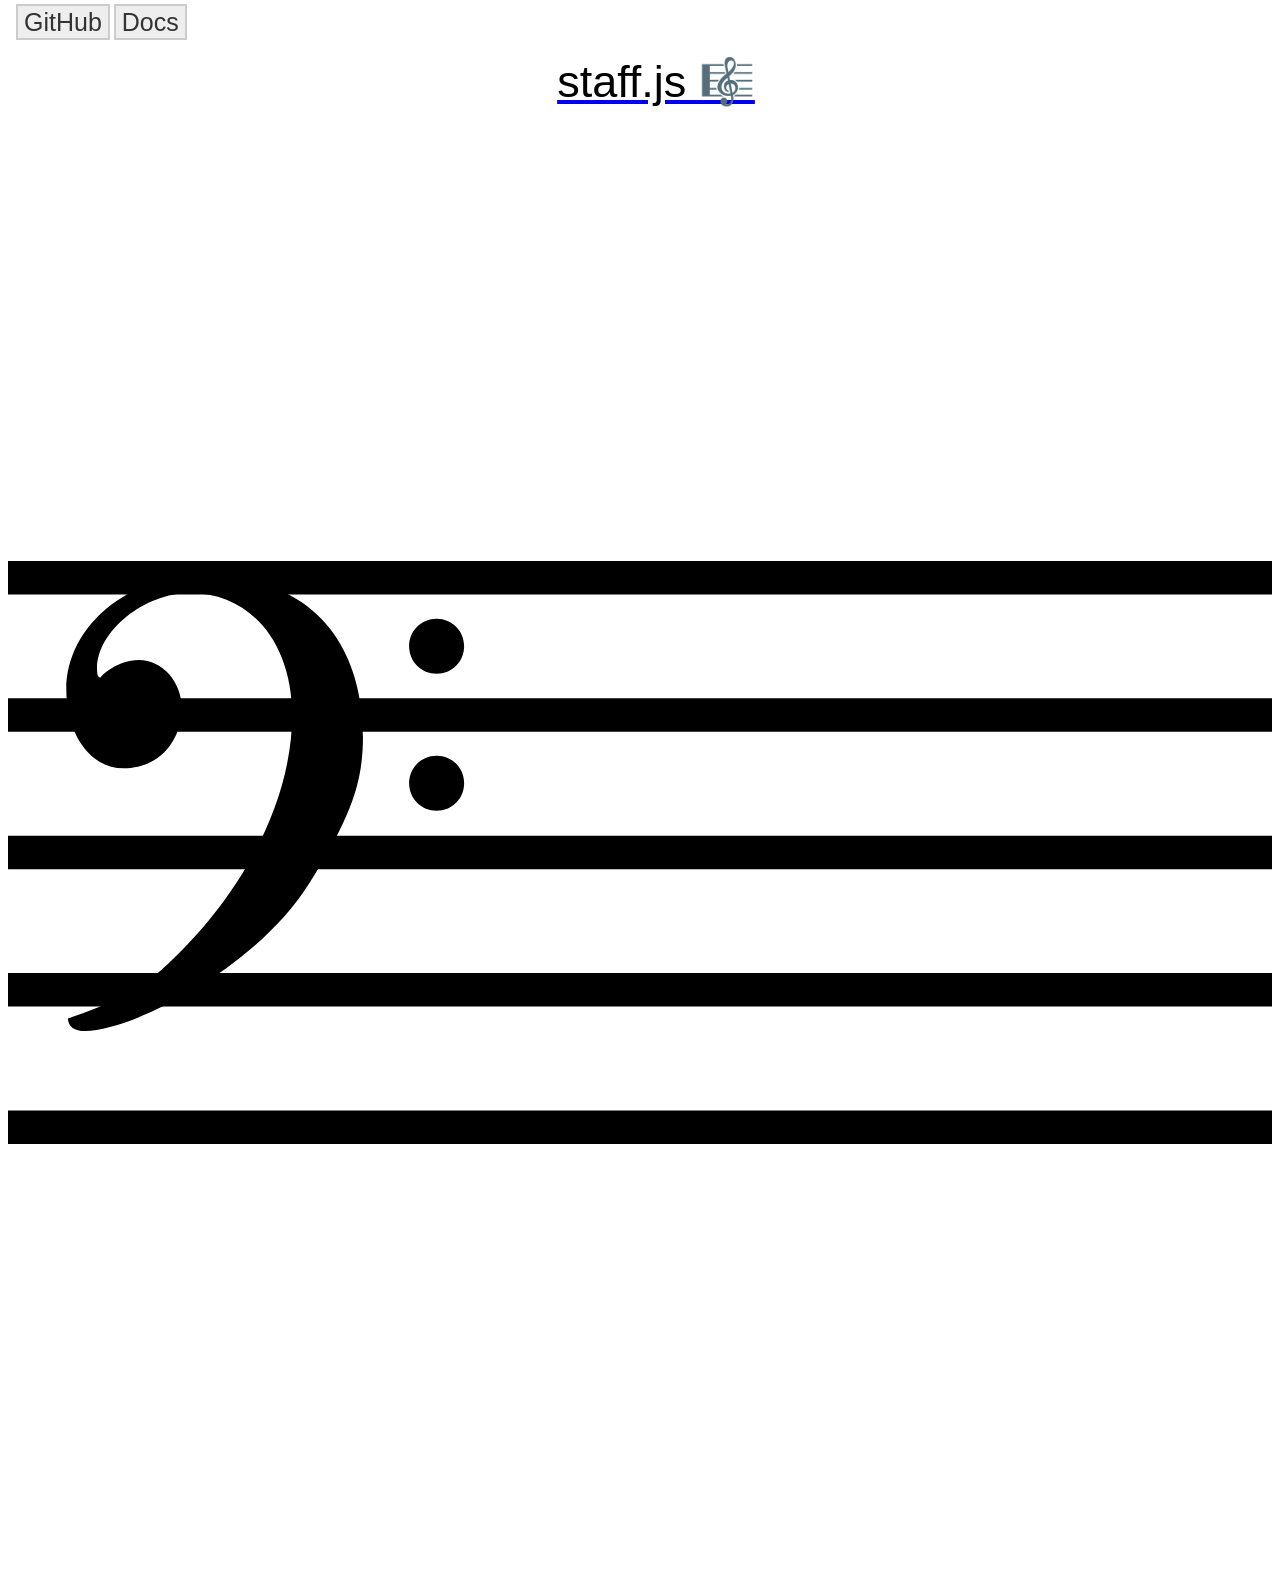
<file: staff/index.html>
<!DOCTYPE html>
<html lang="en">
<head>
	
    <title>Staff.js</title>
	
	<!-- CSS -->
    <link rel="stylesheet" href="css/staff.css" />
	
	<!-- JavaScript -->
    <script src="js/JZZ.js"></script>
	<script src="js/JZZ.input.Kbd.js"></script>
	<script src="js/staff.js"></script>

</head>
<body>
	
	<header>
		<a class="button" href="https://github.com/instrumentbible/staff.js/#readme">GitHub</a>
		<a class="button" href="https://github.com/instrumentbible/staff.js/wiki/#wiki-body">Docs</a>
		<a  href="https://github.com/instrumentbible/staff.js#readme"><h1>staff.js 🎼</h1></a>
	</header>
	<div id="staffDiv" class="staff"></div>
	<script>

		// options for staff
		var options = {
			id: "myStaff",
			at: "staffDiv",
			clef: "bass",
			accidental: "flat",
			color: "#000000"
		}

		var options2 = {
			id: "myStaff",
			at: "staffDiv",
			clef: "treble",
			accidental: "sharp",
			color: "#003400"
		}

		// create a new staff
		var myStaff =  new Staff(options);
		//var myStaff2 =  new Staff(options2);
		//myStaff.setClef('bass');
		
		// set notes (C major chord)
		myStaff.set3NotesWithDistance([59, 54, 48]);
		//myStaff2.setNotes([70,64,67]);
		//console.log(myStaff.getNotes());
		let positionX = 0;
  
  // Set interval time (in milliseconds)
  const intervalTime = 100; // For example, move every 100 milliseconds
  
  // Function to move the element
  function moveElement() {
    // Update the position
    positionX += 1; // Update position by 1 pixel (you can adjust this value as needed)
    let k = document.getElementById("staffDiv");
    // Apply the new position to the element
    k.style.left = positionX + 'px';
  }

  const intervalId = setInterval(moveElement, 50);
	</script>
</body>
</file>
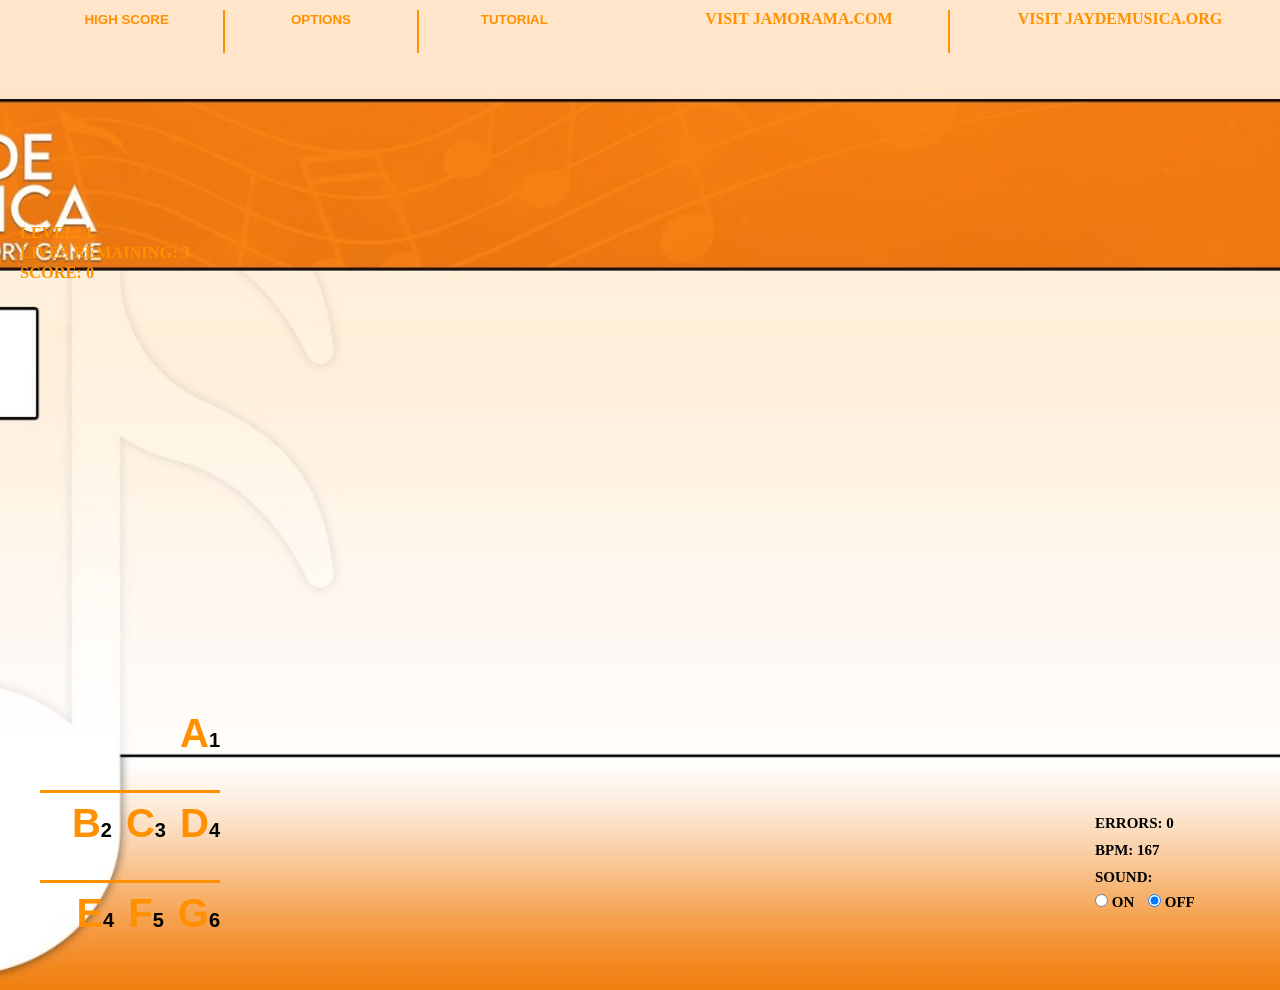
<file: index_f.html>
<!DOCTYPE html>
<html lang="en">
<head>
    <style>
    #scorelist {
        padding-left: 20px; /* Adjust this value for indentation */
    }
    li {
        margin-bottom: 5px; /* Adjust this value for spacing between items */
    }
    .score {
        display: inline-block;
        width: 100px; /* Adjust this value for consistent spacing */
        text-align: right;
    }
    #continuePopup{
        width: 500px;
    }
    .continuePopupContent{
        text-align: left;
        margin-left: 20px;
    }
    .continuePopupBtn1{
        height: 5lvh;
        width: 50px;
        border: 2px solid rgb(255,146,1);
        background-color: transparent;
        cursor: pointer;
        position: absolute;
        right: 0;
        bottom: 0;
        margin: 20px;
    }
    .continuePopupBtn1:hover{
        background-color:rgb(255,146,1) ;
        
    }
    .high-score-popup-btn {
        background-color: transparent;
        border: 2px solid rgb(255, 146, 1);
        color: rgb(255, 146, 1);
        cursor: pointer;
        height: 5vh;
        width: 120px;
        margin: 20px;
        text-align: center;
        line-height: 5vh;
        position: absolute;
        right: 0;
        bottom: 0;
        overflow: hidden;
    }
    .high-score-popup-btn:hover {
        background-color: rgb(255, 146, 1);
        color: white;
        transition: background-color 0.3s, color 0.3s;
    }
    /* Custom styles for the high score popup */
    #continuePopup{
        width: 500px;
    }
    .continuePopupContent {
        text-align: left;
        margin-left: 40px;
        overflow-y: auto; /* Enable vertical scrolling */
        max-height: 90px; /* Set a fixed height for the container */
        
    }
    .continuePopupContent2 {
        text-align: left;
        margin-left: 40px;
         /* Enable vertical scrolling */
        max-height: 140px; /* Set a fixed height for the container */
        
    }
    .continuePopupContent::-webkit-scrollbar {
        width: 12px; 
    }
    .continuePopupContent::-webkit-scrollbar-track {
        background: #f1f1f1; 
    }
    .continuePopupContent::-webkit-scrollbar-thumb {
        background:  rgb(255, 146, 1); 
        border-radius: 6px; 
    }
    .continuePopupContent {
        scrollbar-width: thin; 
        scrollbar-color:  rgb(255, 146, 1) #f1f1f1; 
    }
    .continuePopupBtn1{
        height: 5LVH; /* Adjusted height */
        width: 50px; /* Adjusted width */
        border: 2px solid rgb(255,146,1);
        background-color: transparent;
        cursor: pointer;
        position: absolute;
        right: 0;
        bottom: 0;
        margin: 20px;
    }
    .continuePopupBtn1:hover{
        background-color:rgb(255,146,1);
    }
    .inp{
        background-color: transparent;
        height: 40px; /* Adjusted height */
        margin-top: 20px; /* Adjusted margin */
        padding: 10px; /* Adjusted padding */
        border: 2px solid rgb(255,146,1);
        outline: none;
    }
    </style>
    <meta charset="UTF-8">
    <meta name="viewport" content="width=device-width, initial-scale=1.0">
    <title>Document</title>
    <link rel="stylesheet" href="style.css">
    <link rel="stylesheet" href="popup.css">
    <link rel="stylesheet" href="staff/css/staff.css" />
</head>
<body>
    <!-- <audio id="myAudio" loop>
        <source src="super-mario-bros-4293.mp3" type="audio/mpeg">
        Your browser does not support the audio element.
    </audio> -->
    <div class="container">
        <div class="row" id="row1">
            <div class="cols">
                <div class="items" id="item1"><button class="col1Btn" id="highscoreb"><b>HIGH SCORE</b></button></div>
                <div class="items">
                    <button id="optionsb" class="col1Btn">OPTIONS </button> <!-- Button to open the popup -->
                    <div id="options" class="popup">
                        <div class="popup-content">
                            <div class="head">
                                <span class="close-btn" id="close-popup-btn"><button class="cl" id="closeoptions">close window</button></span>
                                <div class="popup-header">
                                    <span class="popup-title"><b>OPTIONS</b></span>
                                </div>

                            </div>
                            <div class="popup-body">
                                <div class="popup-row">
                                    <div class="popup-col">
                                        <div class="option" id="dif">
                                            <label class="lab" for="difficulty">Difficulty:</label>
                                            <div class="difficulty-options">
                                                <input type="radio" id="easy" name="seldifficulty" value="easy" checked>
                                                <label for="easy">EASY</label>
                                                <input type="radio" id="medium" name="seldifficulty" value="medium">
                                                <label for="medium">MEDIUM</label>
                                                <input type="radio" id="hard" name="seldifficulty" value="hard">
                                                <label for="hard">HARD</label>
                                            </div>
                                        </div>
                                    </div>
                                    <div class="popup-col">
                                        <div class="option" id="oct">
                                            <label class="lab" for="octave-range">Octave range per clef:</label>
                                            <div class="octave-range-options">
                                                <input type="radio" id="normal" name="octave-range" value="normal" checked>
                                                <label for="normal">NORMAL</label>
                                                <input type="radio" id="extended" name="octave-range" value="extended">
                                                <label for="extended">EXTENDED</label>
                                            </div>
                                        </div>
                                        
                                    </div>
                                </div>
                                <div class="popup-row" id="rowBtn">
                                    <div class="popup-col">
                                        
                                        <div class="option">
                                            <label class="lab" for="clefs">Clefs to include:</label>
                                            <div class="clefs-options">
                                                <input type="checkbox" id="treble" name="CLEF" value="treble">
                                                <label for="treble">TREBLE</label>
                                                <input type="checkbox" id="bass" name="CLEF" value="bass">
                                                <label for="bass">BASS</label>
                                                <input type="checkbox" id="alto" name="CLEF" value="alto">
                                                <label for="alto">ALTO</label>
                                                <input type="checkbox" id="tenor" name="CLEF" value="tenor">
                                                <label for="tenor">TENOR</label>
                                            </div>
                                        </div>
                                    </div>
                                </div>
                                <button class="start-btn" id="startgame">START GAME</button>
                            </div>
                        </div>
                    </div>
                    <div id="level" class="popup">
                        <div class="popup-content">
                            <div class="head">
                                <span class="close-btn" id="close-popup-btn"><button class="cl" id="closelevel">close window</button></span>
                                <div class="popup-header">
                                    <span class="popup-title"><b>LEVEL COMPLETED!</b></span>
                                </div>

                            </div>
                            <div class="popup-body" id="continuePopup">
                                <div class="continuePopupContent">
                                    <p>Click "OK" to continue.</p>

                                </div>
                                <div class="continuePopupBtn">
                                    <button class="continuePopupBtn1" id="oklevel">OK</button>
                                </div>
                            </div>
                        </div>
                    </div>
                    <div id="highscore" class="popup">
                        <div class="popup-content">
                            <div class="head">
                                <span class="close-btn" id="close-popup-btn"><button class="cl" id="closehigh">close window</button></span>
                                <div class="popup-header">
                                    <span class="popup-title"><b>HIGH SCORE!</b></span>
                                </div>
                            </div>
                            <div class="popup-body" id="continuePopup">
                                <div class="continuePopupContent">
                                    <ol id="scorelist">
                                        
                                    </ol>
                                </div>
                                <div class="continuePopupBtn">
                                    <button class="continuePopupBtn1" id="okhigh">OK</button>
                                </div>
                            </div>
                        </div>
                    </div>
                    <div id="gameover" class="popup">
                        <div class="popup-content">
                            <div class="head">
                                <span class="close-btn" id="close-popup-btn"><button class="cl" id="closegameover">close window</button></span>
                                <div class="popup-header">
                                    <span class="popup-title"><b>Game Over!</b></span>
                                </div>

                            </div>
                            <div class="popup-body" id="continuePopup">
                                <div class="continuePopupContent2">
                                    <h3><span id="final-score"></span></h3>
                                    <p id="over-message"></p><br>
                                    <input type="text" class="inp" placeholder="Enter you name here..." id="playername">

                                </div>
                                <div class="continuePopupBtn">
                                    <button class="continuePopupBtn1" id="savebutton">OK</button>
                                </div>
                            </div>
                        </div>
                    </div>
                </div>
                <div class="items" ><button class="col1Btn"><b>TUTORIAL</b></button></div>
            </div>
            <div class="col">
                <div class="col2Items" id="col2Items1"><b><a href="">VISIT JAMORAMA.COM</a></b></div>
                <div class="col2Items"><b><a href="">VISIT JAYDEMUSICA.ORG</a></b></div>
            </div>
        </div>
        <div class="row" id="row2">
            <div class="row2Col">
                <h3>LEVEL: <span id="level-value">1</span></h3>
                <h3>LIVES REMAINING: <span id="lives-value">3</span></h3>
                <h3>SCORE: <span id="score-value">0</span></h3>
            </div>
            <div id="game-container">
                <div id="staffDiv1"></div>
                <div id="staffDiv2"></div>
            </div>
            
        </div>
        <div class="row" id="row3">
            <div class="row3Cols">
                <div class="row3ColsRows" id="row3ColsRows1">
                    <button class="btn" id="a">A<p>1</p></button>
                </div>
                <div class="row3ColsRows" id="row3ColsRows2">
                    <button class="btn" id="b">B<p>2</p></button>
                    <button class="btn" id="c">C<p>3</p></button>
                    <button class="btn" id="d">D<p>4</p></button>
                </div>
                <div class="row3ColsRows">
                    <button class="btn" id="e">E<p>4</p></button>
                    <button class="btn" id="f">F<p>5</p></button>
                    <button class="btn" id="g">G<p>6</p></button>
                </div>
               
               
            </div>
                
        </div>
        <div class="row4">
            <div class="row3Cols2">
                <h3 class="sound">ERRORS: <span id="error-value">0</span></h3>
                <h3 class="sound">BPM: 167</h3>
                <h3 class="sound" id="soundItem3">SOUND:
                </h3>
                <label>
                    <input type="radio" name="sound" value="on" onclick="playAudio()">
                    ON
                </label>
                <label>
                    <input type="radio" name="sound" value="off" onclick="pauseAudio()" checked>
                    OFF
                </label>

            </div>        
        </div>
    </div>
    <script src="staff/js/JZZ.js"></script>
	<script src="staff/js/JZZ.input.Kbd.js"></script>
	<script src="staff/js/staff.js"></script>
    <script src="script.js"></script>
    
</body>
</html>
</file>
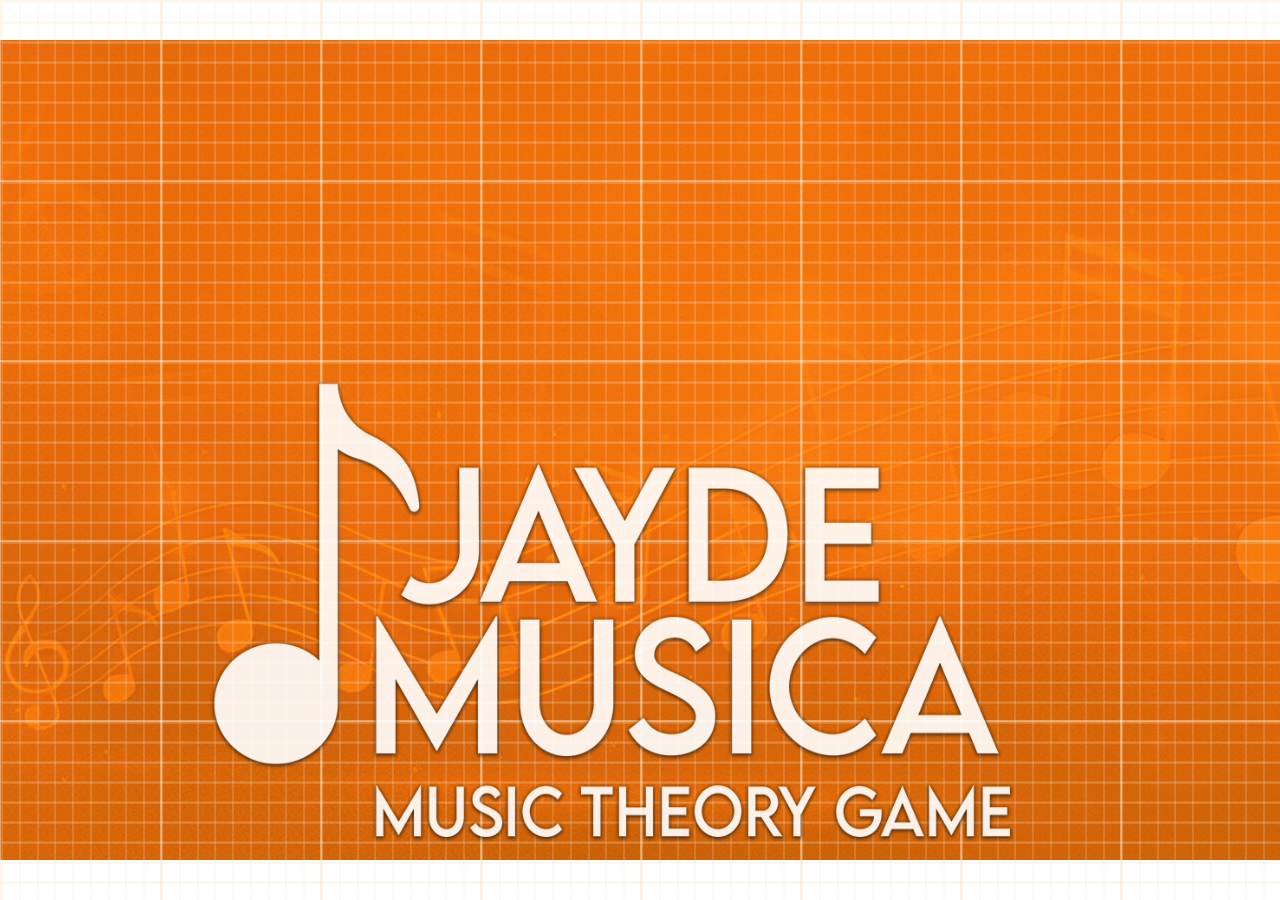
<file: landing.html>
<!DOCTYPE html>
<html lang="en">
<head>
    <meta charset="UTF-8">
    <meta name="viewport" content="width=device-width, initial-scale=1.0">
    <title>loading </title>
    <link rel="stylesheet" href="loading.css">
</head>
<body>
    <div class="container">
        <img src="images/logo_landing.png" alt="Large Image" class="large-image">

        <div class="grid">
            <div class="row">
                <div class="rowsRow">
                    <div class="smallGrid"></div>
                    <div class="smallGrid"></div>
                    <div class="smallGrid"></div>
                    <div class="smallGrid"></div>
                    <div class="smallGrid"></div>
                    <div class="smallGrid"></div>
                    <div class="smallGrid"></div>
                    <div class="smallGrid"></div>
                    <div class="smallGrid"></div>
                
                </div>
                <div class="rowsRow">
                    <div class="smallGrid"></div>
                    <div class="smallGrid"></div>
                    <div class="smallGrid"></div>
                    <div class="smallGrid"></div>
                    <div class="smallGrid"></div>
                    <div class="smallGrid"></div>
                    <div class="smallGrid"></div>
                    <div class="smallGrid"></div>
                    <div class="smallGrid"></div>
                </div>
                <div class="rowsRow">
                    <div class="smallGrid"></div>
                    <div class="smallGrid"></div>
                    <div class="smallGrid"></div>
                    <div class="smallGrid"></div>
                    <div class="smallGrid"></div>
                    <div class="smallGrid"></div>
                    <div class="smallGrid"></div>
                    <div class="smallGrid"></div>
                    <div class="smallGrid"></div>
                </div>
                <div class="rowsRow">
                    <div class="smallGrid"></div>
                    <div class="smallGrid"></div>
                    <div class="smallGrid"></div>
                    <div class="smallGrid"></div>
                    <div class="smallGrid"></div>
                    <div class="smallGrid"></div>
                    <div class="smallGrid"></div>
                    <div class="smallGrid"></div>
                    <div class="smallGrid"></div>
                </div>
                <div class="rowsRow">
                    <div class="smallGrid"></div>
                    <div class="smallGrid"></div>
                    <div class="smallGrid"></div>
                    <div class="smallGrid"></div>
                    <div class="smallGrid"></div>
                    <div class="smallGrid"></div>
                    <div class="smallGrid"></div>
                    <div class="smallGrid"></div>
                    <div class="smallGrid"></div>
                </div>
                <div class="rowsRow">
                    <div class="smallGrid"></div>
                    <div class="smallGrid"></div>
                    <div class="smallGrid"></div>
                    <div class="smallGrid"></div>
                    <div class="smallGrid"></div>
                    <div class="smallGrid"></div>
                    <div class="smallGrid"></div>
                    <div class="smallGrid"></div>
                    <div class="smallGrid"></div>
                </div>
                <div class="rowsRow">
                    <div class="smallGrid"></div>
                    <div class="smallGrid"></div>
                    <div class="smallGrid"></div>
                    <div class="smallGrid"></div>
                    <div class="smallGrid"></div>
                    <div class="smallGrid"></div>
                    <div class="smallGrid"></div>
                    <div class="smallGrid"></div>
                    <div class="smallGrid"></div>
                </div>
                <div class="rowsRow">
                    <div class="smallGrid"></div>
                    <div class="smallGrid"></div>
                    <div class="smallGrid"></div>
                    <div class="smallGrid"></div>
                    <div class="smallGrid"></div>
                    <div class="smallGrid"></div>
                    <div class="smallGrid"></div>
                    <div class="smallGrid"></div>
                    <div class="smallGrid"></div>
                </div>
                <div class="rowsRow">
                    <div class="smallGrid"></div>
                    <div class="smallGrid"></div>
                    <div class="smallGrid"></div>
                    <div class="smallGrid"></div>
                    <div class="smallGrid"></div>
                    <div class="smallGrid"></div>
                    <div class="smallGrid"></div>
                    <div class="smallGrid"></div>
                    <div class="smallGrid"></div>
                </div>
            </div>
            <div class="row">
                <div class="rowsRow">
                    <div class="smallGrid"></div>
                    <div class="smallGrid"></div>
                    <div class="smallGrid"></div>
                    <div class="smallGrid"></div>
                    <div class="smallGrid"></div>
                    <div class="smallGrid"></div>
                    <div class="smallGrid"></div>
                    <div class="smallGrid"></div>
                    <div class="smallGrid"></div>
                </div>
                <div class="rowsRow">
                    <div class="smallGrid"></div>
                    <div class="smallGrid"></div>
                    <div class="smallGrid"></div>
                    <div class="smallGrid"></div>
                    <div class="smallGrid"></div>
                    <div class="smallGrid"></div>
                    <div class="smallGrid"></div>
                    <div class="smallGrid"></div>
                    <div class="smallGrid"></div>
                </div>
                <div class="rowsRow">
                    <div class="smallGrid"></div>
                    <div class="smallGrid"></div>
                    <div class="smallGrid"></div>
                    <div class="smallGrid"></div>
                    <div class="smallGrid"></div>
                    <div class="smallGrid"></div>
                    <div class="smallGrid"></div>
                    <div class="smallGrid"></div>
                    <div class="smallGrid"></div>
                </div>
                <div class="rowsRow">
                    <div class="smallGrid"></div>
                    <div class="smallGrid"></div>
                    <div class="smallGrid"></div>
                    <div class="smallGrid"></div>
                    <div class="smallGrid"></div>
                    <div class="smallGrid"></div>
                    <div class="smallGrid"></div>
                    <div class="smallGrid"></div>
                    <div class="smallGrid"></div>
                </div>
                <div class="rowsRow">
                    <div class="smallGrid"></div>
                    <div class="smallGrid"></div>
                    <div class="smallGrid"></div>
                    <div class="smallGrid"></div>
                    <div class="smallGrid"></div>
                    <div class="smallGrid"></div>
                    <div class="smallGrid"></div>
                    <div class="smallGrid"></div>
                    <div class="smallGrid"></div>
                </div>
                <div class="rowsRow">
                    <div class="smallGrid"></div>
                    <div class="smallGrid"></div>
                    <div class="smallGrid"></div>
                    <div class="smallGrid"></div>
                    <div class="smallGrid"></div>
                    <div class="smallGrid"></div>
                    <div class="smallGrid"></div>
                    <div class="smallGrid"></div>
                    <div class="smallGrid"></div>
                </div>
                <div class="rowsRow">
                    <div class="smallGrid"></div>
                    <div class="smallGrid"></div>
                    <div class="smallGrid"></div>
                    <div class="smallGrid"></div>
                    <div class="smallGrid"></div>
                    <div class="smallGrid"></div>
                    <div class="smallGrid"></div>
                    <div class="smallGrid"></div>
                    <div class="smallGrid"></div>
                </div>
                <div class="rowsRow">
                    <div class="smallGrid"></div>
                    <div class="smallGrid"></div>
                    <div class="smallGrid"></div>
                    <div class="smallGrid"></div>
                    <div class="smallGrid"></div>
                    <div class="smallGrid"></div>
                    <div class="smallGrid"></div>
                    <div class="smallGrid"></div>
                    <div class="smallGrid"></div>
                </div>
                <div class="rowsRow">
                    <div class="smallGrid"></div>
                    <div class="smallGrid"></div>
                    <div class="smallGrid"></div>
                    <div class="smallGrid"></div>
                    <div class="smallGrid"></div>
                    <div class="smallGrid"></div>
                    <div class="smallGrid"></div>
                    <div class="smallGrid"></div>
                    <div class="smallGrid"></div>
                </div>
            </div>
            <div class="row">
                <div class="rowsRow">
                    <div class="smallGrid"></div>
                    <div class="smallGrid"></div>
                    <div class="smallGrid"></div>
                    <div class="smallGrid"></div>
                    <div class="smallGrid"></div>
                    <div class="smallGrid"></div>
                    <div class="smallGrid"></div>
                    <div class="smallGrid"></div>
                    <div class="smallGrid"></div>
                </div>
                <div class="rowsRow">
                    <div class="smallGrid"></div>
                    <div class="smallGrid"></div>
                    <div class="smallGrid"></div>
                    <div class="smallGrid"></div>
                    <div class="smallGrid"></div>
                    <div class="smallGrid"></div>
                    <div class="smallGrid"></div>
                    <div class="smallGrid"></div>
                    <div class="smallGrid"></div>
                </div>
                <div class="rowsRow">
                    <div class="smallGrid"></div>
                    <div class="smallGrid"></div>
                    <div class="smallGrid"></div>
                    <div class="smallGrid"></div>
                    <div class="smallGrid"></div>
                    <div class="smallGrid"></div>
                    <div class="smallGrid"></div>
                    <div class="smallGrid"></div>
                    <div class="smallGrid"></div>
                </div>
                <div class="rowsRow">
                    <div class="smallGrid"></div>
                    <div class="smallGrid"></div>
                    <div class="smallGrid"></div>
                    <div class="smallGrid"></div>
                    <div class="smallGrid"></div>
                    <div class="smallGrid"></div>
                    <div class="smallGrid"></div>
                    <div class="smallGrid"></div>
                    <div class="smallGrid"></div>
                </div>
                <div class="rowsRow">
                    <div class="smallGrid"></div>
                    <div class="smallGrid"></div>
                    <div class="smallGrid"></div>
                    <div class="smallGrid"></div>
                    <div class="smallGrid"></div>
                    <div class="smallGrid"></div>
                    <div class="smallGrid"></div>
                    <div class="smallGrid"></div>
                    <div class="smallGrid"></div>
                </div>
                <div class="rowsRow">
                    <div class="smallGrid"></div>
                    <div class="smallGrid"></div>
                    <div class="smallGrid"></div>
                    <div class="smallGrid"></div>
                    <div class="smallGrid"></div>
                    <div class="smallGrid"></div>
                    <div class="smallGrid"></div>
                    <div class="smallGrid"></div>
                    <div class="smallGrid"></div>
                </div>
                <div class="rowsRow">
                    <div class="smallGrid"></div>
                    <div class="smallGrid"></div>
                    <div class="smallGrid"></div>
                    <div class="smallGrid"></div>
                    <div class="smallGrid"></div>
                    <div class="smallGrid"></div>
                    <div class="smallGrid"></div>
                    <div class="smallGrid"></div>
                    <div class="smallGrid"></div>
                </div>
                <div class="rowsRow">
                    <div class="smallGrid"></div>
                    <div class="smallGrid"></div>
                    <div class="smallGrid"></div>
                    <div class="smallGrid"></div>
                    <div class="smallGrid"></div>
                    <div class="smallGrid"></div>
                    <div class="smallGrid"></div>
                    <div class="smallGrid"></div>
                    <div class="smallGrid"></div>
                </div>
                <div class="rowsRow">
                    <div class="smallGrid"></div>
                    <div class="smallGrid"></div>
                    <div class="smallGrid"></div>
                    <div class="smallGrid"></div>
                    <div class="smallGrid"></div>
                    <div class="smallGrid"></div>
                    <div class="smallGrid"></div>
                    <div class="smallGrid"></div>
                    <div class="smallGrid"></div>
                </div>
            </div>
            <div class="row">
                <div class="rowsRow">
                    <div class="smallGrid"></div>
                    <div class="smallGrid"></div>
                    <div class="smallGrid"></div>
                    <div class="smallGrid"></div>
                    <div class="smallGrid"></div>
                    <div class="smallGrid"></div>
                    <div class="smallGrid"></div>
                    <div class="smallGrid"></div>
                    <div class="smallGrid"></div>
                </div>
                <div class="rowsRow">
                    <div class="smallGrid"></div>
                    <div class="smallGrid"></div>
                    <div class="smallGrid"></div>
                    <div class="smallGrid"></div>
                    <div class="smallGrid"></div>
                    <div class="smallGrid"></div>
                    <div class="smallGrid"></div>
                    <div class="smallGrid"></div>
                    <div class="smallGrid"></div>
                </div>
                <div class="rowsRow">
                    <div class="smallGrid"></div>
                    <div class="smallGrid"></div>
                    <div class="smallGrid"></div>
                    <div class="smallGrid"></div>
                    <div class="smallGrid"></div>
                    <div class="smallGrid"></div>
                    <div class="smallGrid"></div>
                    <div class="smallGrid"></div>
                    <div class="smallGrid"></div>
                </div>
                <div class="rowsRow">
                    <div class="smallGrid"></div>
                    <div class="smallGrid"></div>
                    <div class="smallGrid"></div>
                    <div class="smallGrid"></div>
                    <div class="smallGrid"></div>
                    <div class="smallGrid"></div>
                    <div class="smallGrid"></div>
                    <div class="smallGrid"></div>
                    <div class="smallGrid"></div>
                </div>
                <div class="rowsRow">
                    <div class="smallGrid"></div>
                    <div class="smallGrid"></div>
                    <div class="smallGrid"></div>
                    <div class="smallGrid"></div>
                    <div class="smallGrid"></div>
                    <div class="smallGrid"></div>
                    <div class="smallGrid"></div>
                    <div class="smallGrid"></div>
                    <div class="smallGrid"></div>
                </div>
                <div class="rowsRow">
                    <div class="smallGrid"></div>
                    <div class="smallGrid"></div>
                    <div class="smallGrid"></div>
                    <div class="smallGrid"></div>
                    <div class="smallGrid"></div>
                    <div class="smallGrid"></div>
                    <div class="smallGrid"></div>
                    <div class="smallGrid"></div>
                    <div class="smallGrid"></div>
                </div>
                <div class="rowsRow">
                    <div class="smallGrid"></div>
                    <div class="smallGrid"></div>
                    <div class="smallGrid"></div>
                    <div class="smallGrid"></div>
                    <div class="smallGrid"></div>
                    <div class="smallGrid"></div>
                    <div class="smallGrid"></div>
                    <div class="smallGrid"></div>
                    <div class="smallGrid"></div>
                </div>
                <div class="rowsRow">
                    <div class="smallGrid"></div>
                    <div class="smallGrid"></div>
                    <div class="smallGrid"></div>
                    <div class="smallGrid"></div>
                    <div class="smallGrid"></div>
                    <div class="smallGrid"></div>
                    <div class="smallGrid"></div>
                    <div class="smallGrid"></div>
                    <div class="smallGrid"></div>
                </div>
                <div class="rowsRow">
                    <div class="smallGrid"></div>
                    <div class="smallGrid"></div>
                    <div class="smallGrid"></div>
                    <div class="smallGrid"></div>
                    <div class="smallGrid"></div>
                    <div class="smallGrid"></div>
                    <div class="smallGrid"></div>
                    <div class="smallGrid"></div>
                    <div class="smallGrid"></div>
                </div>
            </div>
             
            <div class="row">
                <div class="rowsRow">
                    <div class="smallGrid"></div>
                    <div class="smallGrid"></div>
                    <div class="smallGrid"></div>
                    <div class="smallGrid"></div>
                    <div class="smallGrid"></div>
                    <div class="smallGrid"></div>
                    <div class="smallGrid"></div>
                    <div class="smallGrid"></div>
                    <div class="smallGrid"></div>
                </div>
                <div class="rowsRow">
                    <div class="smallGrid"></div>
                    <div class="smallGrid"></div>
                    <div class="smallGrid"></div>
                    <div class="smallGrid"></div>
                    <div class="smallGrid"></div>
                    <div class="smallGrid"></div>
                    <div class="smallGrid"></div>
                    <div class="smallGrid"></div>
                    <div class="smallGrid"></div>
                </div>
                <div class="rowsRow">
                    <div class="smallGrid"></div>
                    <div class="smallGrid"></div>
                    <div class="smallGrid"></div>
                    <div class="smallGrid"></div>
                    <div class="smallGrid"></div>
                    <div class="smallGrid"></div>
                    <div class="smallGrid"></div>
                    <div class="smallGrid"></div>
                    <div class="smallGrid"></div>
                </div>
                <div class="rowsRow">
                    <div class="smallGrid"></div>
                    <div class="smallGrid"></div>
                    <div class="smallGrid"></div>
                    <div class="smallGrid"></div>
                    <div class="smallGrid"></div>
                    <div class="smallGrid"></div>
                    <div class="smallGrid"></div>
                    <div class="smallGrid"></div>
                    <div class="smallGrid"></div>
                </div>
                <div class="rowsRow">
                    <div class="smallGrid"></div>
                    <div class="smallGrid"></div>
                    <div class="smallGrid"></div>
                    <div class="smallGrid"></div>
                    <div class="smallGrid"></div>
                    <div class="smallGrid"></div>
                    <div class="smallGrid"></div>
                    <div class="smallGrid"></div>
                    <div class="smallGrid"></div>
                </div>
                <div class="rowsRow">
                    <div class="smallGrid"></div>
                    <div class="smallGrid"></div>
                    <div class="smallGrid"></div>
                    <div class="smallGrid"></div>
                    <div class="smallGrid"></div>
                    <div class="smallGrid"></div>
                    <div class="smallGrid"></div>
                    <div class="smallGrid"></div>
                    <div class="smallGrid"></div>

                </div>

                <div class="rowsRow">
                    <div class="smallGrid"></div>
                    <div class="smallGrid"></div>
                    <div class="smallGrid"></div>
                    <div class="smallGrid"></div>
                    <div class="smallGrid"></div>
                    <div class="smallGrid"></div>
                    <div class="smallGrid"></div>
                    <div class="smallGrid"></div>
                    <div class="smallGrid"></div>

                </div>
                <div class="rowsRow">
                    <div class="smallGrid"></div>
                    <div class="smallGrid"></div>
                    <div class="smallGrid"></div>
                    <div class="smallGrid"></div>
                    <div class="smallGrid"></div>
                    <div class="smallGrid"></div>
                    <div class="smallGrid"></div>
                    <div class="smallGrid"></div>
                    <div class="smallGrid"></div>

                </div>
                <div class="rowsRow">
                    <div class="smallGrid"></div>
                    <div class="smallGrid"></div>
                    <div class="smallGrid"></div>
                    <div class="smallGrid"></div>
                    <div class="smallGrid"></div>
                    <div class="smallGrid"></div>
                    <div class="smallGrid"></div>
                    <div class="smallGrid"></div>
                    <div class="smallGrid"></div>

                </div>
            </div>
             
            <div class="row">
                <div class="rowsRow">
                    <div class="smallGrid"></div>
                    <div class="smallGrid"></div>
                    <div class="smallGrid"></div>
                    <div class="smallGrid"></div>
                    <div class="smallGrid"></div>
                    <div class="smallGrid"></div>
                    <div class="smallGrid"></div>
                    <div class="smallGrid"></div>
                    <div class="smallGrid"></div>
                </div>
                <div class="rowsRow">
                    <div class="smallGrid"></div>
                    <div class="smallGrid"></div>
                    <div class="smallGrid"></div>
                    <div class="smallGrid"></div>
                    <div class="smallGrid"></div>
                    <div class="smallGrid"></div>
                    <div class="smallGrid"></div>
                    <div class="smallGrid"></div>
                    <div class="smallGrid"></div>
                </div>
                <div class="rowsRow">
                    <div class="smallGrid"></div>
                    <div class="smallGrid"></div>
                    <div class="smallGrid"></div>
                    <div class="smallGrid"></div>
                    <div class="smallGrid"></div>
                    <div class="smallGrid"></div>
                    <div class="smallGrid"></div>
                    <div class="smallGrid"></div>
                    <div class="smallGrid"></div>
                </div>
                <div class="rowsRow">
                    <div class="smallGrid"></div>
                    <div class="smallGrid"></div>
                    <div class="smallGrid"></div>
                    <div class="smallGrid"></div>
                    <div class="smallGrid"></div>
                    <div class="smallGrid"></div>
                    <div class="smallGrid"></div>
                    <div class="smallGrid"></div>
                    <div class="smallGrid"></div>
                </div>
                <div class="rowsRow">
                    <div class="smallGrid"></div>
                    <div class="smallGrid"></div>
                    <div class="smallGrid"></div>
                    <div class="smallGrid"></div>
                    <div class="smallGrid"></div>
                    <div class="smallGrid"></div>
                    <div class="smallGrid"></div>
                    <div class="smallGrid"></div>
                    <div class="smallGrid"></div>
                </div>
                <div class="rowsRow">
                    <div class="smallGrid"></div>
                    <div class="smallGrid"></div>
                    <div class="smallGrid"></div>
                    <div class="smallGrid"></div>
                    <div class="smallGrid"></div>
                    <div class="smallGrid"></div>
                    <div class="smallGrid"></div>
                    <div class="smallGrid"></div>
                    <div class="smallGrid"></div>

                </div>

                <div class="rowsRow">
                    <div class="smallGrid"></div>
                    <div class="smallGrid"></div>
                    <div class="smallGrid"></div>
                    <div class="smallGrid"></div>
                    <div class="smallGrid"></div>
                    <div class="smallGrid"></div>
                    <div class="smallGrid"></div>
                    <div class="smallGrid"></div>
                    <div class="smallGrid"></div>

                </div>
                <div class="rowsRow">
                    <div class="smallGrid"></div>
                    <div class="smallGrid"></div>
                    <div class="smallGrid"></div>
                    <div class="smallGrid"></div>
                    <div class="smallGrid"></div>
                    <div class="smallGrid"></div>
                    <div class="smallGrid"></div>
                    <div class="smallGrid"></div>
                    <div class="smallGrid"></div>

                </div>
                <div class="rowsRow">
                    <div class="smallGrid"></div>
                    <div class="smallGrid"></div>
                    <div class="smallGrid"></div>
                    <div class="smallGrid"></div>
                    <div class="smallGrid"></div>
                    <div class="smallGrid"></div>
                    <div class="smallGrid"></div>
                    <div class="smallGrid"></div>
                    <div class="smallGrid"></div>

                </div>
            </div>
             
            <div class="row">
                <div class="rowsRow">
                    <div class="smallGrid"></div>
                    <div class="smallGrid"></div>
                    <div class="smallGrid"></div>
                    <div class="smallGrid"></div>
                    <div class="smallGrid"></div>
                    <div class="smallGrid"></div>
                    <div class="smallGrid"></div>
                    <div class="smallGrid"></div>
                    <div class="smallGrid"></div>
                </div>
                <div class="rowsRow">
                    <div class="smallGrid"></div>
                    <div class="smallGrid"></div>
                    <div class="smallGrid"></div>
                    <div class="smallGrid"></div>
                    <div class="smallGrid"></div>
                    <div class="smallGrid"></div>
                    <div class="smallGrid"></div>
                    <div class="smallGrid"></div>
                    <div class="smallGrid"></div>
                </div>
                <div class="rowsRow">
                    <div class="smallGrid"></div>
                    <div class="smallGrid"></div>
                    <div class="smallGrid"></div>
                    <div class="smallGrid"></div>
                    <div class="smallGrid"></div>
                    <div class="smallGrid"></div>
                    <div class="smallGrid"></div>
                    <div class="smallGrid"></div>
                    <div class="smallGrid"></div>
                </div>
                <div class="rowsRow">
                    <div class="smallGrid"></div>
                    <div class="smallGrid"></div>
                    <div class="smallGrid"></div>
                    <div class="smallGrid"></div>
                    <div class="smallGrid"></div>
                    <div class="smallGrid"></div>
                    <div class="smallGrid"></div>
                    <div class="smallGrid"></div>
                    <div class="smallGrid"></div>
                </div>
                <div class="rowsRow">
                    <div class="smallGrid"></div>
                    <div class="smallGrid"></div>
                    <div class="smallGrid"></div>
                    <div class="smallGrid"></div>
                    <div class="smallGrid"></div>
                    <div class="smallGrid"></div>
                    <div class="smallGrid"></div>
                    <div class="smallGrid"></div>
                    <div class="smallGrid"></div>
                </div>
                <div class="rowsRow">
                    <div class="smallGrid"></div>
                    <div class="smallGrid"></div>
                    <div class="smallGrid"></div>
                    <div class="smallGrid"></div>
                    <div class="smallGrid"></div>
                    <div class="smallGrid"></div>
                    <div class="smallGrid"></div>
                    <div class="smallGrid"></div>
                    <div class="smallGrid"></div>

                </div>

                <div class="rowsRow">
                    <div class="smallGrid"></div>
                    <div class="smallGrid"></div>
                    <div class="smallGrid"></div>
                    <div class="smallGrid"></div>
                    <div class="smallGrid"></div>
                    <div class="smallGrid"></div>
                    <div class="smallGrid"></div>
                    <div class="smallGrid"></div>
                    <div class="smallGrid"></div>

                </div>
                <div class="rowsRow">
                    <div class="smallGrid"></div>
                    <div class="smallGrid"></div>
                    <div class="smallGrid"></div>
                    <div class="smallGrid"></div>
                    <div class="smallGrid"></div>
                    <div class="smallGrid"></div>
                    <div class="smallGrid"></div>
                    <div class="smallGrid"></div>
                    <div class="smallGrid"></div>

                </div>
                <div class="rowsRow">
                    <div class="smallGrid"></div>
                    <div class="smallGrid"></div>
                    <div class="smallGrid"></div>
                    <div class="smallGrid"></div>
                    <div class="smallGrid"></div>
                    <div class="smallGrid"></div>
                    <div class="smallGrid"></div>
                    <div class="smallGrid"></div>
                    <div class="smallGrid"></div>

                </div>
            </div>
             
            <div class="row">
                <div class="rowsRow">
                    <div class="smallGrid"></div>
                    <div class="smallGrid"></div>
                    <div class="smallGrid"></div>
                    <div class="smallGrid"></div>
                    <div class="smallGrid"></div>
                    <div class="smallGrid"></div>
                    <div class="smallGrid"></div>
                    <div class="smallGrid"></div>
                    <div class="smallGrid"></div>
                </div>
                <div class="rowsRow">
                    <div class="smallGrid"></div>
                    <div class="smallGrid"></div>
                    <div class="smallGrid"></div>
                    <div class="smallGrid"></div>
                    <div class="smallGrid"></div>
                    <div class="smallGrid"></div>
                    <div class="smallGrid"></div>
                    <div class="smallGrid"></div>
                    <div class="smallGrid"></div>
                </div>
                <div class="rowsRow">
                    <div class="smallGrid"></div>
                    <div class="smallGrid"></div>
                    <div class="smallGrid"></div>
                    <div class="smallGrid"></div>
                    <div class="smallGrid"></div>
                    <div class="smallGrid"></div>
                    <div class="smallGrid"></div>
                    <div class="smallGrid"></div>
                    <div class="smallGrid"></div>
                </div>
                <div class="rowsRow">
                    <div class="smallGrid"></div>
                    <div class="smallGrid"></div>
                    <div class="smallGrid"></div>
                    <div class="smallGrid"></div>
                    <div class="smallGrid"></div>
                    <div class="smallGrid"></div>
                    <div class="smallGrid"></div>
                    <div class="smallGrid"></div>
                    <div class="smallGrid"></div>
                </div>
                <div class="rowsRow">
                    <div class="smallGrid"></div>
                    <div class="smallGrid"></div>
                    <div class="smallGrid"></div>
                    <div class="smallGrid"></div>
                    <div class="smallGrid"></div>
                    <div class="smallGrid"></div>
                    <div class="smallGrid"></div>
                    <div class="smallGrid"></div>
                    <div class="smallGrid"></div>
                </div>
                <div class="rowsRow">
                    <div class="smallGrid"></div>
                    <div class="smallGrid"></div>
                    <div class="smallGrid"></div>
                    <div class="smallGrid"></div>
                    <div class="smallGrid"></div>
                    <div class="smallGrid"></div>
                    <div class="smallGrid"></div>
                    <div class="smallGrid"></div>
                    <div class="smallGrid"></div>

                </div>

                <div class="rowsRow">
                    <div class="smallGrid"></div>
                    <div class="smallGrid"></div>
                    <div class="smallGrid"></div>
                    <div class="smallGrid"></div>
                    <div class="smallGrid"></div>
                    <div class="smallGrid"></div>
                    <div class="smallGrid"></div>
                    <div class="smallGrid"></div>
                    <div class="smallGrid"></div>

                </div>
                <div class="rowsRow">
                    <div class="smallGrid"></div>
                    <div class="smallGrid"></div>
                    <div class="smallGrid"></div>
                    <div class="smallGrid"></div>
                    <div class="smallGrid"></div>
                    <div class="smallGrid"></div>
                    <div class="smallGrid"></div>
                    <div class="smallGrid"></div>
                    <div class="smallGrid"></div>

                </div>
                <div class="rowsRow">
                    <div class="smallGrid"></div>
                    <div class="smallGrid"></div>
                    <div class="smallGrid"></div>
                    <div class="smallGrid"></div>
                    <div class="smallGrid"></div>
                    <div class="smallGrid"></div>
                    <div class="smallGrid"></div>
                    <div class="smallGrid"></div>
                    <div class="smallGrid"></div>

                </div>
            </div>
             
            <div class="row">
                <div class="rowsRow">
                    <div class="smallGrid"></div>
                    <div class="smallGrid"></div>
                    <div class="smallGrid"></div>
                    <div class="smallGrid"></div>
                    <div class="smallGrid"></div>
                    <div class="smallGrid"></div>
                    <div class="smallGrid"></div>
                    <div class="smallGrid"></div>
                    <div class="smallGrid"></div>
                </div>
                <div class="rowsRow">
                    <div class="smallGrid"></div>
                    <div class="smallGrid"></div>
                    <div class="smallGrid"></div>
                    <div class="smallGrid"></div>
                    <div class="smallGrid"></div>
                    <div class="smallGrid"></div>
                    <div class="smallGrid"></div>
                    <div class="smallGrid"></div>
                    <div class="smallGrid"></div>
                </div>
                <div class="rowsRow">
                    <div class="smallGrid"></div>
                    <div class="smallGrid"></div>
                    <div class="smallGrid"></div>
                    <div class="smallGrid"></div>
                    <div class="smallGrid"></div>
                    <div class="smallGrid"></div>
                    <div class="smallGrid"></div>
                    <div class="smallGrid"></div>
                    <div class="smallGrid"></div>
                </div>
                <div class="rowsRow">
                    <div class="smallGrid"></div>
                    <div class="smallGrid"></div>
                    <div class="smallGrid"></div>
                    <div class="smallGrid"></div>
                    <div class="smallGrid"></div>
                    <div class="smallGrid"></div>
                    <div class="smallGrid"></div>
                    <div class="smallGrid"></div>
                    <div class="smallGrid"></div>
                </div>
                <div class="rowsRow">
                    <div class="smallGrid"></div>
                    <div class="smallGrid"></div>
                    <div class="smallGrid"></div>
                    <div class="smallGrid"></div>
                    <div class="smallGrid"></div>
                    <div class="smallGrid"></div>
                    <div class="smallGrid"></div>
                    <div class="smallGrid"></div>
                    <div class="smallGrid"></div>
                </div>
                <div class="rowsRow">
                    <div class="smallGrid"></div>
                    <div class="smallGrid"></div>
                    <div class="smallGrid"></div>
                    <div class="smallGrid"></div>
                    <div class="smallGrid"></div>
                    <div class="smallGrid"></div>
                    <div class="smallGrid"></div>
                    <div class="smallGrid"></div>
                    <div class="smallGrid"></div>

                </div>

                <div class="rowsRow">
                    <div class="smallGrid"></div>
                    <div class="smallGrid"></div>
                    <div class="smallGrid"></div>
                    <div class="smallGrid"></div>
                    <div class="smallGrid"></div>
                    <div class="smallGrid"></div>
                    <div class="smallGrid"></div>
                    <div class="smallGrid"></div>
                    <div class="smallGrid"></div>

                </div>
                <div class="rowsRow">
                    <div class="smallGrid"></div>
                    <div class="smallGrid"></div>
                    <div class="smallGrid"></div>
                    <div class="smallGrid"></div>
                    <div class="smallGrid"></div>
                    <div class="smallGrid"></div>
                    <div class="smallGrid"></div>
                    <div class="smallGrid"></div>
                    <div class="smallGrid"></div>

                </div>
                <div class="rowsRow">
                    <div class="smallGrid"></div>
                    <div class="smallGrid"></div>
                    <div class="smallGrid"></div>
                    <div class="smallGrid"></div>
                    <div class="smallGrid"></div>
                    <div class="smallGrid"></div>
                    <div class="smallGrid"></div>
                    <div class="smallGrid"></div>
                    <div class="smallGrid"></div>

                </div>
            </div> 
            <div class="row">
                <div class="rowsRow">
                    <div class="smallGrid"></div>
                    <div class="smallGrid"></div>
                    <div class="smallGrid"></div>
                    <div class="smallGrid"></div>
                    <div class="smallGrid"></div>
                    <div class="smallGrid"></div>
                    <div class="smallGrid"></div>
                    <div class="smallGrid"></div>
                    <div class="smallGrid"></div>
                </div>
                <div class="rowsRow">
                    <div class="smallGrid"></div>
                    <div class="smallGrid"></div>
                    <div class="smallGrid"></div>
                    <div class="smallGrid"></div>
                    <div class="smallGrid"></div>
                    <div class="smallGrid"></div>
                    <div class="smallGrid"></div>
                    <div class="smallGrid"></div>
                    <div class="smallGrid"></div>
                </div>
                <div class="rowsRow">
                    <div class="smallGrid"></div>
                    <div class="smallGrid"></div>
                    <div class="smallGrid"></div>
                    <div class="smallGrid"></div>
                    <div class="smallGrid"></div>
                    <div class="smallGrid"></div>
                    <div class="smallGrid"></div>
                    <div class="smallGrid"></div>
                    <div class="smallGrid"></div>
                </div>
                <div class="rowsRow">
                    <div class="smallGrid"></div>
                    <div class="smallGrid"></div>
                    <div class="smallGrid"></div>
                    <div class="smallGrid"></div>
                    <div class="smallGrid"></div>
                    <div class="smallGrid"></div>
                    <div class="smallGrid"></div>
                    <div class="smallGrid"></div>
                    <div class="smallGrid"></div>
                </div>
                <div class="rowsRow">
                    <div class="smallGrid"></div>
                    <div class="smallGrid"></div>
                    <div class="smallGrid"></div>
                    <div class="smallGrid"></div>
                    <div class="smallGrid"></div>
                    <div class="smallGrid"></div>
                    <div class="smallGrid"></div>
                    <div class="smallGrid"></div>
                    <div class="smallGrid"></div>
                </div>
                <div class="rowsRow">
                    <div class="smallGrid"></div>
                    <div class="smallGrid"></div>
                    <div class="smallGrid"></div>
                    <div class="smallGrid"></div>
                    <div class="smallGrid"></div>
                    <div class="smallGrid"></div>
                    <div class="smallGrid"></div>
                    <div class="smallGrid"></div>
                    <div class="smallGrid"></div>

                </div>

                <div class="rowsRow">
                    <div class="smallGrid"></div>
                    <div class="smallGrid"></div>
                    <div class="smallGrid"></div>
                    <div class="smallGrid"></div>
                    <div class="smallGrid"></div>
                    <div class="smallGrid"></div>
                    <div class="smallGrid"></div>
                    <div class="smallGrid"></div>
                    <div class="smallGrid"></div>

                </div>
                <div class="rowsRow">
                    <div class="smallGrid"></div>
                    <div class="smallGrid"></div>
                    <div class="smallGrid"></div>
                    <div class="smallGrid"></div>
                    <div class="smallGrid"></div>
                    <div class="smallGrid"></div>
                    <div class="smallGrid"></div>
                    <div class="smallGrid"></div>
                    <div class="smallGrid"></div>

                </div>
                <div class="rowsRow">
                    <div class="smallGrid"></div>
                    <div class="smallGrid"></div>
                    <div class="smallGrid"></div>
                    <div class="smallGrid"></div>
                    <div class="smallGrid"></div>
                    <div class="smallGrid"></div>
                    <div class="smallGrid"></div>
                    <div class="smallGrid"></div>
                    <div class="smallGrid"></div>

                </div>
            </div> 
            <div class="row">
                <div class="rowsRow">
                    <div class="smallGrid"></div>
                    <div class="smallGrid"></div>
                    <div class="smallGrid"></div>
                    <div class="smallGrid"></div>
                    <div class="smallGrid"></div>
                    <div class="smallGrid"></div>
                    <div class="smallGrid"></div>
                    <div class="smallGrid"></div>
                    <div class="smallGrid"></div>
                </div>
                <div class="rowsRow">
                    <div class="smallGrid"></div>
                    <div class="smallGrid"></div>
                    <div class="smallGrid"></div>
                    <div class="smallGrid"></div>
                    <div class="smallGrid"></div>
                    <div class="smallGrid"></div>
                    <div class="smallGrid"></div>
                    <div class="smallGrid"></div>
                    <div class="smallGrid"></div>
                </div>
                <div class="rowsRow">
                    <div class="smallGrid"></div>
                    <div class="smallGrid"></div>
                    <div class="smallGrid"></div>
                    <div class="smallGrid"></div>
                    <div class="smallGrid"></div>
                    <div class="smallGrid"></div>
                    <div class="smallGrid"></div>
                    <div class="smallGrid"></div>
                    <div class="smallGrid"></div>
                </div>
                <div class="rowsRow">
                    <div class="smallGrid"></div>
                    <div class="smallGrid"></div>
                    <div class="smallGrid"></div>
                    <div class="smallGrid"></div>
                    <div class="smallGrid"></div>
                    <div class="smallGrid"></div>
                    <div class="smallGrid"></div>
                    <div class="smallGrid"></div>
                    <div class="smallGrid"></div>
                </div>
                <div class="rowsRow">
                    <div class="smallGrid"></div>
                    <div class="smallGrid"></div>
                    <div class="smallGrid"></div>
                    <div class="smallGrid"></div>
                    <div class="smallGrid"></div>
                    <div class="smallGrid"></div>
                    <div class="smallGrid"></div>
                    <div class="smallGrid"></div>
                    <div class="smallGrid"></div>
                </div>
                <div class="rowsRow">
                    <div class="smallGrid"></div>
                    <div class="smallGrid"></div>
                    <div class="smallGrid"></div>
                    <div class="smallGrid"></div>
                    <div class="smallGrid"></div>
                    <div class="smallGrid"></div>
                    <div class="smallGrid"></div>
                    <div class="smallGrid"></div>
                    <div class="smallGrid"></div>

                </div>

                <div class="rowsRow">
                    <div class="smallGrid"></div>
                    <div class="smallGrid"></div>
                    <div class="smallGrid"></div>
                    <div class="smallGrid"></div>
                    <div class="smallGrid"></div>
                    <div class="smallGrid"></div>
                    <div class="smallGrid"></div>
                    <div class="smallGrid"></div>
                    <div class="smallGrid"></div>

                </div>
                <div class="rowsRow">
                    <div class="smallGrid"></div>
                    <div class="smallGrid"></div>
                    <div class="smallGrid"></div>
                    <div class="smallGrid"></div>
                    <div class="smallGrid"></div>
                    <div class="smallGrid"></div>
                    <div class="smallGrid"></div>
                    <div class="smallGrid"></div>
                    <div class="smallGrid"></div>

                </div>
                <div class="rowsRow">
                    <div class="smallGrid"></div>
                    <div class="smallGrid"></div>
                    <div class="smallGrid"></div>
                    <div class="smallGrid"></div>
                    <div class="smallGrid"></div>
                    <div class="smallGrid"></div>
                    <div class="smallGrid"></div>
                    <div class="smallGrid"></div>
                    <div class="smallGrid"></div>

                </div>
            </div> 
            <div class="row">
                <div class="rowsRow">
                    <div class="smallGrid"></div>
                    <div class="smallGrid"></div>
                    <div class="smallGrid"></div>
                    <div class="smallGrid"></div>
                    <div class="smallGrid"></div>
                    <div class="smallGrid"></div>
                    <div class="smallGrid"></div>
                    <div class="smallGrid"></div>
                    <div class="smallGrid"></div>
                </div>
                <div class="rowsRow">
                    <div class="smallGrid"></div>
                    <div class="smallGrid"></div>
                    <div class="smallGrid"></div>
                    <div class="smallGrid"></div>
                    <div class="smallGrid"></div>
                    <div class="smallGrid"></div>
                    <div class="smallGrid"></div>
                    <div class="smallGrid"></div>
                    <div class="smallGrid"></div>
                </div>
                <div class="rowsRow">
                    <div class="smallGrid"></div>
                    <div class="smallGrid"></div>
                    <div class="smallGrid"></div>
                    <div class="smallGrid"></div>
                    <div class="smallGrid"></div>
                    <div class="smallGrid"></div>
                    <div class="smallGrid"></div>
                    <div class="smallGrid"></div>
                    <div class="smallGrid"></div>
                </div>
                <div class="rowsRow">
                    <div class="smallGrid"></div>
                    <div class="smallGrid"></div>
                    <div class="smallGrid"></div>
                    <div class="smallGrid"></div>
                    <div class="smallGrid"></div>
                    <div class="smallGrid"></div>
                    <div class="smallGrid"></div>
                    <div class="smallGrid"></div>
                    <div class="smallGrid"></div>
                </div>
                <div class="rowsRow">
                    <div class="smallGrid"></div>
                    <div class="smallGrid"></div>
                    <div class="smallGrid"></div>
                    <div class="smallGrid"></div>
                    <div class="smallGrid"></div>
                    <div class="smallGrid"></div>
                    <div class="smallGrid"></div>
                    <div class="smallGrid"></div>
                    <div class="smallGrid"></div>
                </div>
                <div class="rowsRow">
                    <div class="smallGrid"></div>
                    <div class="smallGrid"></div>
                    <div class="smallGrid"></div>
                    <div class="smallGrid"></div>
                    <div class="smallGrid"></div>
                    <div class="smallGrid"></div>
                    <div class="smallGrid"></div>
                    <div class="smallGrid"></div>
                    <div class="smallGrid"></div>

                </div>

                <div class="rowsRow">
                    <div class="smallGrid"></div>
                    <div class="smallGrid"></div>
                    <div class="smallGrid"></div>
                    <div class="smallGrid"></div>
                    <div class="smallGrid"></div>
                    <div class="smallGrid"></div>
                    <div class="smallGrid"></div>
                    <div class="smallGrid"></div>
                    <div class="smallGrid"></div>

                </div>
                <div class="rowsRow">
                    <div class="smallGrid"></div>
                    <div class="smallGrid"></div>
                    <div class="smallGrid"></div>
                    <div class="smallGrid"></div>
                    <div class="smallGrid"></div>
                    <div class="smallGrid"></div>
                    <div class="smallGrid"></div>
                    <div class="smallGrid"></div>
                    <div class="smallGrid"></div>

                </div>
                <div class="rowsRow">
                    <div class="smallGrid"></div>
                    <div class="smallGrid"></div>
                    <div class="smallGrid"></div>
                    <div class="smallGrid"></div>
                    <div class="smallGrid"></div>
                    <div class="smallGrid"></div>
                    <div class="smallGrid"></div>
                    <div class="smallGrid"></div>
                    <div class="smallGrid"></div>

                </div>
            </div> 
            <div class="row">
                <div class="rowsRow">
                    <div class="smallGrid"></div>
                    <div class="smallGrid"></div>
                    <div class="smallGrid"></div>
                    <div class="smallGrid"></div>
                    <div class="smallGrid"></div>
                    <div class="smallGrid"></div>
                    <div class="smallGrid"></div>
                    <div class="smallGrid"></div>
                    <div class="smallGrid"></div>
                </div>
                <div class="rowsRow">
                    <div class="smallGrid"></div>
                    <div class="smallGrid"></div>
                    <div class="smallGrid"></div>
                    <div class="smallGrid"></div>
                    <div class="smallGrid"></div>
                    <div class="smallGrid"></div>
                    <div class="smallGrid"></div>
                    <div class="smallGrid"></div>
                    <div class="smallGrid"></div>
                </div>
                <div class="rowsRow">
                    <div class="smallGrid"></div>
                    <div class="smallGrid"></div>
                    <div class="smallGrid"></div>
                    <div class="smallGrid"></div>
                    <div class="smallGrid"></div>
                    <div class="smallGrid"></div>
                    <div class="smallGrid"></div>
                    <div class="smallGrid"></div>
                    <div class="smallGrid"></div>
                </div>
                <div class="rowsRow">
                    <div class="smallGrid"></div>
                    <div class="smallGrid"></div>
                    <div class="smallGrid"></div>
                    <div class="smallGrid"></div>
                    <div class="smallGrid"></div>
                    <div class="smallGrid"></div>
                    <div class="smallGrid"></div>
                    <div class="smallGrid"></div>
                    <div class="smallGrid"></div>
                </div>
                <div class="rowsRow">
                    <div class="smallGrid"></div>
                    <div class="smallGrid"></div>
                    <div class="smallGrid"></div>
                    <div class="smallGrid"></div>
                    <div class="smallGrid"></div>
                    <div class="smallGrid"></div>
                    <div class="smallGrid"></div>
                    <div class="smallGrid"></div>
                    <div class="smallGrid"></div>
                </div>
                <div class="rowsRow">
                    <div class="smallGrid"></div>
                    <div class="smallGrid"></div>
                    <div class="smallGrid"></div>
                    <div class="smallGrid"></div>
                    <div class="smallGrid"></div>
                    <div class="smallGrid"></div>
                    <div class="smallGrid"></div>
                    <div class="smallGrid"></div>
                    <div class="smallGrid"></div>

                </div>

                <div class="rowsRow">
                    <div class="smallGrid"></div>
                    <div class="smallGrid"></div>
                    <div class="smallGrid"></div>
                    <div class="smallGrid"></div>
                    <div class="smallGrid"></div>
                    <div class="smallGrid"></div>
                    <div class="smallGrid"></div>
                    <div class="smallGrid"></div>
                    <div class="smallGrid"></div>

                </div>
                <div class="rowsRow">
                    <div class="smallGrid"></div>
                    <div class="smallGrid"></div>
                    <div class="smallGrid"></div>
                    <div class="smallGrid"></div>
                    <div class="smallGrid"></div>
                    <div class="smallGrid"></div>
                    <div class="smallGrid"></div>
                    <div class="smallGrid"></div>
                    <div class="smallGrid"></div>

                </div>
                <div class="rowsRow">
                    <div class="smallGrid"></div>
                    <div class="smallGrid"></div>
                    <div class="smallGrid"></div>
                    <div class="smallGrid"></div>
                    <div class="smallGrid"></div>
                    <div class="smallGrid"></div>
                    <div class="smallGrid"></div>
                    <div class="smallGrid"></div>
                    <div class="smallGrid"></div>

                </div>
            </div> 
            <div class="row">
                <div class="rowsRow">
                    <div class="smallGrid"></div>
                    <div class="smallGrid"></div>
                    <div class="smallGrid"></div>
                    <div class="smallGrid"></div>
                    <div class="smallGrid"></div>
                    <div class="smallGrid"></div>
                    <div class="smallGrid"></div>
                    <div class="smallGrid"></div>
                    <div class="smallGrid"></div>
                </div>
                <div class="rowsRow">
                    <div class="smallGrid"></div>
                    <div class="smallGrid"></div>
                    <div class="smallGrid"></div>
                    <div class="smallGrid"></div>
                    <div class="smallGrid"></div>
                    <div class="smallGrid"></div>
                    <div class="smallGrid"></div>
                    <div class="smallGrid"></div>
                    <div class="smallGrid"></div>
                </div>
                <div class="rowsRow">
                    <div class="smallGrid"></div>
                    <div class="smallGrid"></div>
                    <div class="smallGrid"></div>
                    <div class="smallGrid"></div>
                    <div class="smallGrid"></div>
                    <div class="smallGrid"></div>
                    <div class="smallGrid"></div>
                    <div class="smallGrid"></div>
                    <div class="smallGrid"></div>
                </div>
                <div class="rowsRow">
                    <div class="smallGrid"></div>
                    <div class="smallGrid"></div>
                    <div class="smallGrid"></div>
                    <div class="smallGrid"></div>
                    <div class="smallGrid"></div>
                    <div class="smallGrid"></div>
                    <div class="smallGrid"></div>
                    <div class="smallGrid"></div>
                    <div class="smallGrid"></div>
                </div>
                <div class="rowsRow">
                    <div class="smallGrid"></div>
                    <div class="smallGrid"></div>
                    <div class="smallGrid"></div>
                    <div class="smallGrid"></div>
                    <div class="smallGrid"></div>
                    <div class="smallGrid"></div>
                    <div class="smallGrid"></div>
                    <div class="smallGrid"></div>
                    <div class="smallGrid"></div>
                </div>
                <div class="rowsRow">
                    <div class="smallGrid"></div>
                    <div class="smallGrid"></div>
                    <div class="smallGrid"></div>
                    <div class="smallGrid"></div>
                    <div class="smallGrid"></div>
                    <div class="smallGrid"></div>
                    <div class="smallGrid"></div>
                    <div class="smallGrid"></div>
                    <div class="smallGrid"></div>

                </div>

                <div class="rowsRow">
                    <div class="smallGrid"></div>
                    <div class="smallGrid"></div>
                    <div class="smallGrid"></div>
                    <div class="smallGrid"></div>
                    <div class="smallGrid"></div>
                    <div class="smallGrid"></div>
                    <div class="smallGrid"></div>
                    <div class="smallGrid"></div>
                    <div class="smallGrid"></div>

                </div>
                <div class="rowsRow">
                    <div class="smallGrid"></div>
                    <div class="smallGrid"></div>
                    <div class="smallGrid"></div>
                    <div class="smallGrid"></div>
                    <div class="smallGrid"></div>
                    <div class="smallGrid"></div>
                    <div class="smallGrid"></div>
                    <div class="smallGrid"></div>
                    <div class="smallGrid"></div>

                </div>
                <div class="rowsRow">
                    <div class="smallGrid"></div>
                    <div class="smallGrid"></div>
                    <div class="smallGrid"></div>
                    <div class="smallGrid"></div>
                    <div class="smallGrid"></div>
                    <div class="smallGrid"></div>
                    <div class="smallGrid"></div>
                    <div class="smallGrid"></div>
                    <div class="smallGrid"></div>

                </div>
            </div> 
            <div class="row">
                <div class="rowsRow">
                    <div class="smallGrid"></div>
                    <div class="smallGrid"></div>
                    <div class="smallGrid"></div>
                    <div class="smallGrid"></div>
                    <div class="smallGrid"></div>
                    <div class="smallGrid"></div>
                    <div class="smallGrid"></div>
                    <div class="smallGrid"></div>
                    <div class="smallGrid"></div>
                </div>
                <div class="rowsRow">
                    <div class="smallGrid"></div>
                    <div class="smallGrid"></div>
                    <div class="smallGrid"></div>
                    <div class="smallGrid"></div>
                    <div class="smallGrid"></div>
                    <div class="smallGrid"></div>
                    <div class="smallGrid"></div>
                    <div class="smallGrid"></div>
                    <div class="smallGrid"></div>
                </div>
                <div class="rowsRow">
                    <div class="smallGrid"></div>
                    <div class="smallGrid"></div>
                    <div class="smallGrid"></div>
                    <div class="smallGrid"></div>
                    <div class="smallGrid"></div>
                    <div class="smallGrid"></div>
                    <div class="smallGrid"></div>
                    <div class="smallGrid"></div>
                    <div class="smallGrid"></div>
                </div>
                <div class="rowsRow">
                    <div class="smallGrid"></div>
                    <div class="smallGrid"></div>
                    <div class="smallGrid"></div>
                    <div class="smallGrid"></div>
                    <div class="smallGrid"></div>
                    <div class="smallGrid"></div>
                    <div class="smallGrid"></div>
                    <div class="smallGrid"></div>
                    <div class="smallGrid"></div>
                </div>
                <div class="rowsRow">
                    <div class="smallGrid"></div>
                    <div class="smallGrid"></div>
                    <div class="smallGrid"></div>
                    <div class="smallGrid"></div>
                    <div class="smallGrid"></div>
                    <div class="smallGrid"></div>
                    <div class="smallGrid"></div>
                    <div class="smallGrid"></div>
                    <div class="smallGrid"></div>
                </div>
                <div class="rowsRow">
                    <div class="smallGrid"></div>
                    <div class="smallGrid"></div>
                    <div class="smallGrid"></div>
                    <div class="smallGrid"></div>
                    <div class="smallGrid"></div>
                    <div class="smallGrid"></div>
                    <div class="smallGrid"></div>
                    <div class="smallGrid"></div>
                    <div class="smallGrid"></div>

                </div>

                <div class="rowsRow">
                    <div class="smallGrid"></div>
                    <div class="smallGrid"></div>
                    <div class="smallGrid"></div>
                    <div class="smallGrid"></div>
                    <div class="smallGrid"></div>
                    <div class="smallGrid"></div>
                    <div class="smallGrid"></div>
                    <div class="smallGrid"></div>
                    <div class="smallGrid"></div>

                </div>
                <div class="rowsRow">
                    <div class="smallGrid"></div>
                    <div class="smallGrid"></div>
                    <div class="smallGrid"></div>
                    <div class="smallGrid"></div>
                    <div class="smallGrid"></div>
                    <div class="smallGrid"></div>
                    <div class="smallGrid"></div>
                    <div class="smallGrid"></div>
                    <div class="smallGrid"></div>

                </div>
                <div class="rowsRow">
                    <div class="smallGrid"></div>
                    <div class="smallGrid"></div>
                    <div class="smallGrid"></div>
                    <div class="smallGrid"></div>
                    <div class="smallGrid"></div>
                    <div class="smallGrid"></div>
                    <div class="smallGrid"></div>
                    <div class="smallGrid"></div>
                    <div class="smallGrid"></div>

                </div>
            </div> 
            <div class="row">
                <div class="rowsRow">
                    <div class="smallGrid"></div>
                    <div class="smallGrid"></div>
                    <div class="smallGrid"></div>
                    <div class="smallGrid"></div>
                    <div class="smallGrid"></div>
                    <div class="smallGrid"></div>
                    <div class="smallGrid"></div>
                    <div class="smallGrid"></div>
                    <div class="smallGrid"></div>
                </div>
                <div class="rowsRow">
                    <div class="smallGrid"></div>
                    <div class="smallGrid"></div>
                    <div class="smallGrid"></div>
                    <div class="smallGrid"></div>
                    <div class="smallGrid"></div>
                    <div class="smallGrid"></div>
                    <div class="smallGrid"></div>
                    <div class="smallGrid"></div>
                    <div class="smallGrid"></div>
                </div>
                <div class="rowsRow">
                    <div class="smallGrid"></div>
                    <div class="smallGrid"></div>
                    <div class="smallGrid"></div>
                    <div class="smallGrid"></div>
                    <div class="smallGrid"></div>
                    <div class="smallGrid"></div>
                    <div class="smallGrid"></div>
                    <div class="smallGrid"></div>
                    <div class="smallGrid"></div>
                </div>
                <div class="rowsRow">
                    <div class="smallGrid"></div>
                    <div class="smallGrid"></div>
                    <div class="smallGrid"></div>
                    <div class="smallGrid"></div>
                    <div class="smallGrid"></div>
                    <div class="smallGrid"></div>
                    <div class="smallGrid"></div>
                    <div class="smallGrid"></div>
                    <div class="smallGrid"></div>
                </div>
                <div class="rowsRow">
                    <div class="smallGrid"></div>
                    <div class="smallGrid"></div>
                    <div class="smallGrid"></div>
                    <div class="smallGrid"></div>
                    <div class="smallGrid"></div>
                    <div class="smallGrid"></div>
                    <div class="smallGrid"></div>
                    <div class="smallGrid"></div>
                    <div class="smallGrid"></div>
                </div>
                <div class="rowsRow">
                    <div class="smallGrid"></div>
                    <div class="smallGrid"></div>
                    <div class="smallGrid"></div>
                    <div class="smallGrid"></div>
                    <div class="smallGrid"></div>
                    <div class="smallGrid"></div>
                    <div class="smallGrid"></div>
                    <div class="smallGrid"></div>
                    <div class="smallGrid"></div>

                </div>

                <div class="rowsRow">
                    <div class="smallGrid"></div>
                    <div class="smallGrid"></div>
                    <div class="smallGrid"></div>
                    <div class="smallGrid"></div>
                    <div class="smallGrid"></div>
                    <div class="smallGrid"></div>
                    <div class="smallGrid"></div>
                    <div class="smallGrid"></div>
                    <div class="smallGrid"></div>

                </div>
                <div class="rowsRow">
                    <div class="smallGrid"></div>
                    <div class="smallGrid"></div>
                    <div class="smallGrid"></div>
                    <div class="smallGrid"></div>
                    <div class="smallGrid"></div>
                    <div class="smallGrid"></div>
                    <div class="smallGrid"></div>
                    <div class="smallGrid"></div>
                    <div class="smallGrid"></div>

                </div>
                <div class="rowsRow">
                    <div class="smallGrid"></div>
                    <div class="smallGrid"></div>
                    <div class="smallGrid"></div>
                    <div class="smallGrid"></div>
                    <div class="smallGrid"></div>
                    <div class="smallGrid"></div>
                    <div class="smallGrid"></div>
                    <div class="smallGrid"></div>
                    <div class="smallGrid"></div>

                </div>
            </div> 
            <div class="row">
                <div class="rowsRow">
                    <div class="smallGrid"></div>
                    <div class="smallGrid"></div>
                    <div class="smallGrid"></div>
                    <div class="smallGrid"></div>
                    <div class="smallGrid"></div>
                    <div class="smallGrid"></div>
                    <div class="smallGrid"></div>
                    <div class="smallGrid"></div>
                    <div class="smallGrid"></div>
                </div>
                <div class="rowsRow">
                    <div class="smallGrid"></div>
                    <div class="smallGrid"></div>
                    <div class="smallGrid"></div>
                    <div class="smallGrid"></div>
                    <div class="smallGrid"></div>
                    <div class="smallGrid"></div>
                    <div class="smallGrid"></div>
                    <div class="smallGrid"></div>
                    <div class="smallGrid"></div>
                </div>
                <div class="rowsRow">
                    <div class="smallGrid"></div>
                    <div class="smallGrid"></div>
                    <div class="smallGrid"></div>
                    <div class="smallGrid"></div>
                    <div class="smallGrid"></div>
                    <div class="smallGrid"></div>
                    <div class="smallGrid"></div>
                    <div class="smallGrid"></div>
                    <div class="smallGrid"></div>
                </div>
                <div class="rowsRow">
                    <div class="smallGrid"></div>
                    <div class="smallGrid"></div>
                    <div class="smallGrid"></div>
                    <div class="smallGrid"></div>
                    <div class="smallGrid"></div>
                    <div class="smallGrid"></div>
                    <div class="smallGrid"></div>
                    <div class="smallGrid"></div>
                    <div class="smallGrid"></div>
                </div>
                <div class="rowsRow">
                    <div class="smallGrid"></div>
                    <div class="smallGrid"></div>
                    <div class="smallGrid"></div>
                    <div class="smallGrid"></div>
                    <div class="smallGrid"></div>
                    <div class="smallGrid"></div>
                    <div class="smallGrid"></div>
                    <div class="smallGrid"></div>
                    <div class="smallGrid"></div>
                </div>
                <div class="rowsRow">
                    <div class="smallGrid"></div>
                    <div class="smallGrid"></div>
                    <div class="smallGrid"></div>
                    <div class="smallGrid"></div>
                    <div class="smallGrid"></div>
                    <div class="smallGrid"></div>
                    <div class="smallGrid"></div>
                    <div class="smallGrid"></div>
                    <div class="smallGrid"></div>

                </div>

                <div class="rowsRow">
                    <div class="smallGrid"></div>
                    <div class="smallGrid"></div>
                    <div class="smallGrid"></div>
                    <div class="smallGrid"></div>
                    <div class="smallGrid"></div>
                    <div class="smallGrid"></div>
                    <div class="smallGrid"></div>
                    <div class="smallGrid"></div>
                    <div class="smallGrid"></div>

                </div>
                <div class="rowsRow">
                    <div class="smallGrid"></div>
                    <div class="smallGrid"></div>
                    <div class="smallGrid"></div>
                    <div class="smallGrid"></div>
                    <div class="smallGrid"></div>
                    <div class="smallGrid"></div>
                    <div class="smallGrid"></div>
                    <div class="smallGrid"></div>
                    <div class="smallGrid"></div>

                </div>
                <div class="rowsRow">
                    <div class="smallGrid"></div>
                    <div class="smallGrid"></div>
                    <div class="smallGrid"></div>
                    <div class="smallGrid"></div>
                    <div class="smallGrid"></div>
                    <div class="smallGrid"></div>
                    <div class="smallGrid"></div>
                    <div class="smallGrid"></div>
                    <div class="smallGrid"></div>

                </div>
            </div> 
            <div class="row">
                <div class="rowsRow">
                    <div class="smallGrid"></div>
                    <div class="smallGrid"></div>
                    <div class="smallGrid"></div>
                    <div class="smallGrid"></div>
                    <div class="smallGrid"></div>
                    <div class="smallGrid"></div>
                    <div class="smallGrid"></div>
                    <div class="smallGrid"></div>
                    <div class="smallGrid"></div>
                </div>
                <div class="rowsRow">
                    <div class="smallGrid"></div>
                    <div class="smallGrid"></div>
                    <div class="smallGrid"></div>
                    <div class="smallGrid"></div>
                    <div class="smallGrid"></div>
                    <div class="smallGrid"></div>
                    <div class="smallGrid"></div>
                    <div class="smallGrid"></div>
                    <div class="smallGrid"></div>
                </div>
                <div class="rowsRow">
                    <div class="smallGrid"></div>
                    <div class="smallGrid"></div>
                    <div class="smallGrid"></div>
                    <div class="smallGrid"></div>
                    <div class="smallGrid"></div>
                    <div class="smallGrid"></div>
                    <div class="smallGrid"></div>
                    <div class="smallGrid"></div>
                    <div class="smallGrid"></div>
                </div>
                <div class="rowsRow">
                    <div class="smallGrid"></div>
                    <div class="smallGrid"></div>
                    <div class="smallGrid"></div>
                    <div class="smallGrid"></div>
                    <div class="smallGrid"></div>
                    <div class="smallGrid"></div>
                    <div class="smallGrid"></div>
                    <div class="smallGrid"></div>
                    <div class="smallGrid"></div>
                </div>
                <div class="rowsRow">
                    <div class="smallGrid"></div>
                    <div class="smallGrid"></div>
                    <div class="smallGrid"></div>
                    <div class="smallGrid"></div>
                    <div class="smallGrid"></div>
                    <div class="smallGrid"></div>
                    <div class="smallGrid"></div>
                    <div class="smallGrid"></div>
                    <div class="smallGrid"></div>
                </div>
                <div class="rowsRow">
                    <div class="smallGrid"></div>
                    <div class="smallGrid"></div>
                    <div class="smallGrid"></div>
                    <div class="smallGrid"></div>
                    <div class="smallGrid"></div>
                    <div class="smallGrid"></div>
                    <div class="smallGrid"></div>
                    <div class="smallGrid"></div>
                    <div class="smallGrid"></div>

                </div>

                <div class="rowsRow">
                    <div class="smallGrid"></div>
                    <div class="smallGrid"></div>
                    <div class="smallGrid"></div>
                    <div class="smallGrid"></div>
                    <div class="smallGrid"></div>
                    <div class="smallGrid"></div>
                    <div class="smallGrid"></div>
                    <div class="smallGrid"></div>
                    <div class="smallGrid"></div>

                </div>
                <div class="rowsRow">
                    <div class="smallGrid"></div>
                    <div class="smallGrid"></div>
                    <div class="smallGrid"></div>
                    <div class="smallGrid"></div>
                    <div class="smallGrid"></div>
                    <div class="smallGrid"></div>
                    <div class="smallGrid"></div>
                    <div class="smallGrid"></div>
                    <div class="smallGrid"></div>

                </div>
                <div class="rowsRow">
                    <div class="smallGrid"></div>
                    <div class="smallGrid"></div>
                    <div class="smallGrid"></div>
                    <div class="smallGrid"></div>
                    <div class="smallGrid"></div>
                    <div class="smallGrid"></div>
                    <div class="smallGrid"></div>
                    <div class="smallGrid"></div>
                    <div class="smallGrid"></div>

                </div>
            </div> 
            <div class="row">
                <div class="rowsRow">
                    <div class="smallGrid"></div>
                    <div class="smallGrid"></div>
                    <div class="smallGrid"></div>
                    <div class="smallGrid"></div>
                    <div class="smallGrid"></div>
                    <div class="smallGrid"></div>
                    <div class="smallGrid"></div>
                    <div class="smallGrid"></div>
                    <div class="smallGrid"></div>
                </div>
                <div class="rowsRow">
                    <div class="smallGrid"></div>
                    <div class="smallGrid"></div>
                    <div class="smallGrid"></div>
                    <div class="smallGrid"></div>
                    <div class="smallGrid"></div>
                    <div class="smallGrid"></div>
                    <div class="smallGrid"></div>
                    <div class="smallGrid"></div>
                    <div class="smallGrid"></div>
                </div>
                <div class="rowsRow">
                    <div class="smallGrid"></div>
                    <div class="smallGrid"></div>
                    <div class="smallGrid"></div>
                    <div class="smallGrid"></div>
                    <div class="smallGrid"></div>
                    <div class="smallGrid"></div>
                    <div class="smallGrid"></div>
                    <div class="smallGrid"></div>
                    <div class="smallGrid"></div>
                </div>
                <div class="rowsRow">
                    <div class="smallGrid"></div>
                    <div class="smallGrid"></div>
                    <div class="smallGrid"></div>
                    <div class="smallGrid"></div>
                    <div class="smallGrid"></div>
                    <div class="smallGrid"></div>
                    <div class="smallGrid"></div>
                    <div class="smallGrid"></div>
                    <div class="smallGrid"></div>
                </div>
                <div class="rowsRow">
                    <div class="smallGrid"></div>
                    <div class="smallGrid"></div>
                    <div class="smallGrid"></div>
                    <div class="smallGrid"></div>
                    <div class="smallGrid"></div>
                    <div class="smallGrid"></div>
                    <div class="smallGrid"></div>
                    <div class="smallGrid"></div>
                    <div class="smallGrid"></div>
                </div>
                <div class="rowsRow">
                    <div class="smallGrid"></div>
                    <div class="smallGrid"></div>
                    <div class="smallGrid"></div>
                    <div class="smallGrid"></div>
                    <div class="smallGrid"></div>
                    <div class="smallGrid"></div>
                    <div class="smallGrid"></div>
                    <div class="smallGrid"></div>
                    <div class="smallGrid"></div>

                </div>

                <div class="rowsRow">
                    <div class="smallGrid"></div>
                    <div class="smallGrid"></div>
                    <div class="smallGrid"></div>
                    <div class="smallGrid"></div>
                    <div class="smallGrid"></div>
                    <div class="smallGrid"></div>
                    <div class="smallGrid"></div>
                    <div class="smallGrid"></div>
                    <div class="smallGrid"></div>

                </div>
                <div class="rowsRow">
                    <div class="smallGrid"></div>
                    <div class="smallGrid"></div>
                    <div class="smallGrid"></div>
                    <div class="smallGrid"></div>
                    <div class="smallGrid"></div>
                    <div class="smallGrid"></div>
                    <div class="smallGrid"></div>
                    <div class="smallGrid"></div>
                    <div class="smallGrid"></div>

                </div>
                <div class="rowsRow">
                    <div class="smallGrid"></div>
                    <div class="smallGrid"></div>
                    <div class="smallGrid"></div>
                    <div class="smallGrid"></div>
                    <div class="smallGrid"></div>
                    <div class="smallGrid"></div>
                    <div class="smallGrid"></div>
                    <div class="smallGrid"></div>
                    <div class="smallGrid"></div>

                </div>
            </div> 
            <div class="row">
                <div class="rowsRow">
                    <div class="smallGrid"></div>
                    <div class="smallGrid"></div>
                    <div class="smallGrid"></div>
                    <div class="smallGrid"></div>
                    <div class="smallGrid"></div>
                    <div class="smallGrid"></div>
                    <div class="smallGrid"></div>
                    <div class="smallGrid"></div>
                    <div class="smallGrid"></div>
                </div>
                <div class="rowsRow">
                    <div class="smallGrid"></div>
                    <div class="smallGrid"></div>
                    <div class="smallGrid"></div>
                    <div class="smallGrid"></div>
                    <div class="smallGrid"></div>
                    <div class="smallGrid"></div>
                    <div class="smallGrid"></div>
                    <div class="smallGrid"></div>
                    <div class="smallGrid"></div>
                </div>
                <div class="rowsRow">
                    <div class="smallGrid"></div>
                    <div class="smallGrid"></div>
                    <div class="smallGrid"></div>
                    <div class="smallGrid"></div>
                    <div class="smallGrid"></div>
                    <div class="smallGrid"></div>
                    <div class="smallGrid"></div>
                    <div class="smallGrid"></div>
                    <div class="smallGrid"></div>
                </div>
                <div class="rowsRow">
                    <div class="smallGrid"></div>
                    <div class="smallGrid"></div>
                    <div class="smallGrid"></div>
                    <div class="smallGrid"></div>
                    <div class="smallGrid"></div>
                    <div class="smallGrid"></div>
                    <div class="smallGrid"></div>
                    <div class="smallGrid"></div>
                    <div class="smallGrid"></div>
                </div>
                <div class="rowsRow">
                    <div class="smallGrid"></div>
                    <div class="smallGrid"></div>
                    <div class="smallGrid"></div>
                    <div class="smallGrid"></div>
                    <div class="smallGrid"></div>
                    <div class="smallGrid"></div>
                    <div class="smallGrid"></div>
                    <div class="smallGrid"></div>
                    <div class="smallGrid"></div>
                </div>
                <div class="rowsRow">
                    <div class="smallGrid"></div>
                    <div class="smallGrid"></div>
                    <div class="smallGrid"></div>
                    <div class="smallGrid"></div>
                    <div class="smallGrid"></div>
                    <div class="smallGrid"></div>
                    <div class="smallGrid"></div>
                    <div class="smallGrid"></div>
                    <div class="smallGrid"></div>

                </div>

                <div class="rowsRow">
                    <div class="smallGrid"></div>
                    <div class="smallGrid"></div>
                    <div class="smallGrid"></div>
                    <div class="smallGrid"></div>
                    <div class="smallGrid"></div>
                    <div class="smallGrid"></div>
                    <div class="smallGrid"></div>
                    <div class="smallGrid"></div>
                    <div class="smallGrid"></div>

                </div>
                <div class="rowsRow">
                    <div class="smallGrid"></div>
                    <div class="smallGrid"></div>
                    <div class="smallGrid"></div>
                    <div class="smallGrid"></div>
                    <div class="smallGrid"></div>
                    <div class="smallGrid"></div>
                    <div class="smallGrid"></div>
                    <div class="smallGrid"></div>
                    <div class="smallGrid"></div>

                </div>
                <div class="rowsRow">
                    <div class="smallGrid"></div>
                    <div class="smallGrid"></div>
                    <div class="smallGrid"></div>
                    <div class="smallGrid"></div>
                    <div class="smallGrid"></div>
                    <div class="smallGrid"></div>
                    <div class="smallGrid"></div>
                    <div class="smallGrid"></div>
                    <div class="smallGrid"></div>

                </div>
            </div> 
            <div class="row">
                <div class="rowsRow">
                    <div class="smallGrid"></div>
                    <div class="smallGrid"></div>
                    <div class="smallGrid"></div>
                    <div class="smallGrid"></div>
                    <div class="smallGrid"></div>
                    <div class="smallGrid"></div>
                    <div class="smallGrid"></div>
                    <div class="smallGrid"></div>
                    <div class="smallGrid"></div>
                </div>
                <div class="rowsRow">
                    <div class="smallGrid"></div>
                    <div class="smallGrid"></div>
                    <div class="smallGrid"></div>
                    <div class="smallGrid"></div>
                    <div class="smallGrid"></div>
                    <div class="smallGrid"></div>
                    <div class="smallGrid"></div>
                    <div class="smallGrid"></div>
                    <div class="smallGrid"></div>
                </div>
                <div class="rowsRow">
                    <div class="smallGrid"></div>
                    <div class="smallGrid"></div>
                    <div class="smallGrid"></div>
                    <div class="smallGrid"></div>
                    <div class="smallGrid"></div>
                    <div class="smallGrid"></div>
                    <div class="smallGrid"></div>
                    <div class="smallGrid"></div>
                    <div class="smallGrid"></div>
                </div>
                <div class="rowsRow">
                    <div class="smallGrid"></div>
                    <div class="smallGrid"></div>
                    <div class="smallGrid"></div>
                    <div class="smallGrid"></div>
                    <div class="smallGrid"></div>
                    <div class="smallGrid"></div>
                    <div class="smallGrid"></div>
                    <div class="smallGrid"></div>
                    <div class="smallGrid"></div>
                </div>
                <div class="rowsRow">
                    <div class="smallGrid"></div>
                    <div class="smallGrid"></div>
                    <div class="smallGrid"></div>
                    <div class="smallGrid"></div>
                    <div class="smallGrid"></div>
                    <div class="smallGrid"></div>
                    <div class="smallGrid"></div>
                    <div class="smallGrid"></div>
                    <div class="smallGrid"></div>
                </div>
                <div class="rowsRow">
                    <div class="smallGrid"></div>
                    <div class="smallGrid"></div>
                    <div class="smallGrid"></div>
                    <div class="smallGrid"></div>
                    <div class="smallGrid"></div>
                    <div class="smallGrid"></div>
                    <div class="smallGrid"></div>
                    <div class="smallGrid"></div>
                    <div class="smallGrid"></div>

                </div>

                <div class="rowsRow">
                    <div class="smallGrid"></div>
                    <div class="smallGrid"></div>
                    <div class="smallGrid"></div>
                    <div class="smallGrid"></div>
                    <div class="smallGrid"></div>
                    <div class="smallGrid"></div>
                    <div class="smallGrid"></div>
                    <div class="smallGrid"></div>
                    <div class="smallGrid"></div>

                </div>
                <div class="rowsRow">
                    <div class="smallGrid"></div>
                    <div class="smallGrid"></div>
                    <div class="smallGrid"></div>
                    <div class="smallGrid"></div>
                    <div class="smallGrid"></div>
                    <div class="smallGrid"></div>
                    <div class="smallGrid"></div>
                    <div class="smallGrid"></div>
                    <div class="smallGrid"></div>

                </div>
                <div class="rowsRow">
                    <div class="smallGrid"></div>
                    <div class="smallGrid"></div>
                    <div class="smallGrid"></div>
                    <div class="smallGrid"></div>
                    <div class="smallGrid"></div>
                    <div class="smallGrid"></div>
                    <div class="smallGrid"></div>
                    <div class="smallGrid"></div>
                    <div class="smallGrid"></div>

                </div>
            </div>
             
            <div class="row">
                <div class="rowsRow">
                    <div class="smallGrid"></div>
                    <div class="smallGrid"></div>
                    <div class="smallGrid"></div>
                    <div class="smallGrid"></div>
                    <div class="smallGrid"></div>
                    <div class="smallGrid"></div>
                    <div class="smallGrid"></div>
                    <div class="smallGrid"></div>
                    <div class="smallGrid"></div>
                </div>
                <div class="rowsRow">
                    <div class="smallGrid"></div>
                    <div class="smallGrid"></div>
                    <div class="smallGrid"></div>
                    <div class="smallGrid"></div>
                    <div class="smallGrid"></div>
                    <div class="smallGrid"></div>
                    <div class="smallGrid"></div>
                    <div class="smallGrid"></div>
                    <div class="smallGrid"></div>
                </div>
                <div class="rowsRow">
                    <div class="smallGrid"></div>
                    <div class="smallGrid"></div>
                    <div class="smallGrid"></div>
                    <div class="smallGrid"></div>
                    <div class="smallGrid"></div>
                    <div class="smallGrid"></div>
                    <div class="smallGrid"></div>
                    <div class="smallGrid"></div>
                    <div class="smallGrid"></div>
                </div>
                <div class="rowsRow">
                    <div class="smallGrid"></div>
                    <div class="smallGrid"></div>
                    <div class="smallGrid"></div>
                    <div class="smallGrid"></div>
                    <div class="smallGrid"></div>
                    <div class="smallGrid"></div>
                    <div class="smallGrid"></div>
                    <div class="smallGrid"></div>
                    <div class="smallGrid"></div>
                </div>
                <div class="rowsRow">
                    <div class="smallGrid"></div>
                    <div class="smallGrid"></div>
                    <div class="smallGrid"></div>
                    <div class="smallGrid"></div>
                    <div class="smallGrid"></div>
                    <div class="smallGrid"></div>
                    <div class="smallGrid"></div>
                    <div class="smallGrid"></div>
                    <div class="smallGrid"></div>
                </div>
                <div class="rowsRow">
                    <div class="smallGrid"></div>
                    <div class="smallGrid"></div>
                    <div class="smallGrid"></div>
                    <div class="smallGrid"></div>
                    <div class="smallGrid"></div>
                    <div class="smallGrid"></div>
                    <div class="smallGrid"></div>
                    <div class="smallGrid"></div>
                    <div class="smallGrid"></div>

                </div>

                <div class="rowsRow">
                    <div class="smallGrid"></div>
                    <div class="smallGrid"></div>
                    <div class="smallGrid"></div>
                    <div class="smallGrid"></div>
                    <div class="smallGrid"></div>
                    <div class="smallGrid"></div>
                    <div class="smallGrid"></div>
                    <div class="smallGrid"></div>
                    <div class="smallGrid"></div>

                </div>
                <div class="rowsRow">
                    <div class="smallGrid"></div>
                    <div class="smallGrid"></div>
                    <div class="smallGrid"></div>
                    <div class="smallGrid"></div>
                    <div class="smallGrid"></div>
                    <div class="smallGrid"></div>
                    <div class="smallGrid"></div>
                    <div class="smallGrid"></div>
                    <div class="smallGrid"></div>

                </div>
                <div class="rowsRow">
                    <div class="smallGrid"></div>
                    <div class="smallGrid"></div>
                    <div class="smallGrid"></div>
                    <div class="smallGrid"></div>
                    <div class="smallGrid"></div>
                    <div class="smallGrid"></div>
                    <div class="smallGrid"></div>
                    <div class="smallGrid"></div>
                    <div class="smallGrid"></div>

                </div>
            </div> 
            <div class="row">
                <div class="rowsRow">
                    <div class="smallGrid"></div>
                    <div class="smallGrid"></div>
                    <div class="smallGrid"></div>
                    <div class="smallGrid"></div>
                    <div class="smallGrid"></div>
                    <div class="smallGrid"></div>
                    <div class="smallGrid"></div>
                    <div class="smallGrid"></div>
                    <div class="smallGrid"></div>
                </div>
                <div class="rowsRow">
                    <div class="smallGrid"></div>
                    <div class="smallGrid"></div>
                    <div class="smallGrid"></div>
                    <div class="smallGrid"></div>
                    <div class="smallGrid"></div>
                    <div class="smallGrid"></div>
                    <div class="smallGrid"></div>
                    <div class="smallGrid"></div>
                    <div class="smallGrid"></div>
                </div>
                <div class="rowsRow">
                    <div class="smallGrid"></div>
                    <div class="smallGrid"></div>
                    <div class="smallGrid"></div>
                    <div class="smallGrid"></div>
                    <div class="smallGrid"></div>
                    <div class="smallGrid"></div>
                    <div class="smallGrid"></div>
                    <div class="smallGrid"></div>
                    <div class="smallGrid"></div>
                </div>
                <div class="rowsRow">
                    <div class="smallGrid"></div>
                    <div class="smallGrid"></div>
                    <div class="smallGrid"></div>
                    <div class="smallGrid"></div>
                    <div class="smallGrid"></div>
                    <div class="smallGrid"></div>
                    <div class="smallGrid"></div>
                    <div class="smallGrid"></div>
                    <div class="smallGrid"></div>
                </div>
                <div class="rowsRow">
                    <div class="smallGrid"></div>
                    <div class="smallGrid"></div>
                    <div class="smallGrid"></div>
                    <div class="smallGrid"></div>
                    <div class="smallGrid"></div>
                    <div class="smallGrid"></div>
                    <div class="smallGrid"></div>
                    <div class="smallGrid"></div>
                    <div class="smallGrid"></div>
                </div>
                <div class="rowsRow">
                    <div class="smallGrid"></div>
                    <div class="smallGrid"></div>
                    <div class="smallGrid"></div>
                    <div class="smallGrid"></div>
                    <div class="smallGrid"></div>
                    <div class="smallGrid"></div>
                    <div class="smallGrid"></div>
                    <div class="smallGrid"></div>
                    <div class="smallGrid"></div>

                </div>

                <div class="rowsRow">
                    <div class="smallGrid"></div>
                    <div class="smallGrid"></div>
                    <div class="smallGrid"></div>
                    <div class="smallGrid"></div>
                    <div class="smallGrid"></div>
                    <div class="smallGrid"></div>
                    <div class="smallGrid"></div>
                    <div class="smallGrid"></div>
                    <div class="smallGrid"></div>

                </div>
                <div class="rowsRow">
                    <div class="smallGrid"></div>
                    <div class="smallGrid"></div>
                    <div class="smallGrid"></div>
                    <div class="smallGrid"></div>
                    <div class="smallGrid"></div>
                    <div class="smallGrid"></div>
                    <div class="smallGrid"></div>
                    <div class="smallGrid"></div>
                    <div class="smallGrid"></div>

                </div>
                <div class="rowsRow">
                    <div class="smallGrid"></div>
                    <div class="smallGrid"></div>
                    <div class="smallGrid"></div>
                    <div class="smallGrid"></div>
                    <div class="smallGrid"></div>
                    <div class="smallGrid"></div>
                    <div class="smallGrid"></div>
                    <div class="smallGrid"></div>
                    <div class="smallGrid"></div>

                </div>
            </div> 
            <div class="row">
                <div class="rowsRow">
                    <div class="smallGrid"></div>
                    <div class="smallGrid"></div>
                    <div class="smallGrid"></div>
                    <div class="smallGrid"></div>
                    <div class="smallGrid"></div>
                    <div class="smallGrid"></div>
                    <div class="smallGrid"></div>
                    <div class="smallGrid"></div>
                    <div class="smallGrid"></div>
                </div>
                <div class="rowsRow">
                    <div class="smallGrid"></div>
                    <div class="smallGrid"></div>
                    <div class="smallGrid"></div>
                    <div class="smallGrid"></div>
                    <div class="smallGrid"></div>
                    <div class="smallGrid"></div>
                    <div class="smallGrid"></div>
                    <div class="smallGrid"></div>
                    <div class="smallGrid"></div>
                </div>
                <div class="rowsRow">
                    <div class="smallGrid"></div>
                    <div class="smallGrid"></div>
                    <div class="smallGrid"></div>
                    <div class="smallGrid"></div>
                    <div class="smallGrid"></div>
                    <div class="smallGrid"></div>
                    <div class="smallGrid"></div>
                    <div class="smallGrid"></div>
                    <div class="smallGrid"></div>
                </div>
                <div class="rowsRow">
                    <div class="smallGrid"></div>
                    <div class="smallGrid"></div>
                    <div class="smallGrid"></div>
                    <div class="smallGrid"></div>
                    <div class="smallGrid"></div>
                    <div class="smallGrid"></div>
                    <div class="smallGrid"></div>
                    <div class="smallGrid"></div>
                    <div class="smallGrid"></div>
                </div>
                <div class="rowsRow">
                    <div class="smallGrid"></div>
                    <div class="smallGrid"></div>
                    <div class="smallGrid"></div>
                    <div class="smallGrid"></div>
                    <div class="smallGrid"></div>
                    <div class="smallGrid"></div>
                    <div class="smallGrid"></div>
                    <div class="smallGrid"></div>
                    <div class="smallGrid"></div>
                </div>
                <div class="rowsRow">
                    <div class="smallGrid"></div>
                    <div class="smallGrid"></div>
                    <div class="smallGrid"></div>
                    <div class="smallGrid"></div>
                    <div class="smallGrid"></div>
                    <div class="smallGrid"></div>
                    <div class="smallGrid"></div>
                    <div class="smallGrid"></div>
                    <div class="smallGrid"></div>

                </div>

                <div class="rowsRow">
                    <div class="smallGrid"></div>
                    <div class="smallGrid"></div>
                    <div class="smallGrid"></div>
                    <div class="smallGrid"></div>
                    <div class="smallGrid"></div>
                    <div class="smallGrid"></div>
                    <div class="smallGrid"></div>
                    <div class="smallGrid"></div>
                    <div class="smallGrid"></div>

                </div>
                <div class="rowsRow">
                    <div class="smallGrid"></div>
                    <div class="smallGrid"></div>
                    <div class="smallGrid"></div>
                    <div class="smallGrid"></div>
                    <div class="smallGrid"></div>
                    <div class="smallGrid"></div>
                    <div class="smallGrid"></div>
                    <div class="smallGrid"></div>
                    <div class="smallGrid"></div>

                </div>
                <div class="rowsRow">
                    <div class="smallGrid"></div>
                    <div class="smallGrid"></div>
                    <div class="smallGrid"></div>
                    <div class="smallGrid"></div>
                    <div class="smallGrid"></div>
                    <div class="smallGrid"></div>
                    <div class="smallGrid"></div>
                    <div class="smallGrid"></div>
                    <div class="smallGrid"></div>

                </div>
            </div> 
            <div class="row">
                <div class="rowsRow">
                    <div class="smallGrid"></div>
                    <div class="smallGrid"></div>
                    <div class="smallGrid"></div>
                    <div class="smallGrid"></div>
                    <div class="smallGrid"></div>
                    <div class="smallGrid"></div>
                    <div class="smallGrid"></div>
                    <div class="smallGrid"></div>
                    <div class="smallGrid"></div>
                </div>
                <div class="rowsRow">
                    <div class="smallGrid"></div>
                    <div class="smallGrid"></div>
                    <div class="smallGrid"></div>
                    <div class="smallGrid"></div>
                    <div class="smallGrid"></div>
                    <div class="smallGrid"></div>
                    <div class="smallGrid"></div>
                    <div class="smallGrid"></div>
                    <div class="smallGrid"></div>
                </div>
                <div class="rowsRow">
                    <div class="smallGrid"></div>
                    <div class="smallGrid"></div>
                    <div class="smallGrid"></div>
                    <div class="smallGrid"></div>
                    <div class="smallGrid"></div>
                    <div class="smallGrid"></div>
                    <div class="smallGrid"></div>
                    <div class="smallGrid"></div>
                    <div class="smallGrid"></div>
                </div>
                <div class="rowsRow">
                    <div class="smallGrid"></div>
                    <div class="smallGrid"></div>
                    <div class="smallGrid"></div>
                    <div class="smallGrid"></div>
                    <div class="smallGrid"></div>
                    <div class="smallGrid"></div>
                    <div class="smallGrid"></div>
                    <div class="smallGrid"></div>
                    <div class="smallGrid"></div>
                </div>
                <div class="rowsRow">
                    <div class="smallGrid"></div>
                    <div class="smallGrid"></div>
                    <div class="smallGrid"></div>
                    <div class="smallGrid"></div>
                    <div class="smallGrid"></div>
                    <div class="smallGrid"></div>
                    <div class="smallGrid"></div>
                    <div class="smallGrid"></div>
                    <div class="smallGrid"></div>
                </div>
                <div class="rowsRow">
                    <div class="smallGrid"></div>
                    <div class="smallGrid"></div>
                    <div class="smallGrid"></div>
                    <div class="smallGrid"></div>
                    <div class="smallGrid"></div>
                    <div class="smallGrid"></div>
                    <div class="smallGrid"></div>
                    <div class="smallGrid"></div>
                    <div class="smallGrid"></div>

                </div>

                <div class="rowsRow">
                    <div class="smallGrid"></div>
                    <div class="smallGrid"></div>
                    <div class="smallGrid"></div>
                    <div class="smallGrid"></div>
                    <div class="smallGrid"></div>
                    <div class="smallGrid"></div>
                    <div class="smallGrid"></div>
                    <div class="smallGrid"></div>
                    <div class="smallGrid"></div>

                </div>
                <div class="rowsRow">
                    <div class="smallGrid"></div>
                    <div class="smallGrid"></div>
                    <div class="smallGrid"></div>
                    <div class="smallGrid"></div>
                    <div class="smallGrid"></div>
                    <div class="smallGrid"></div>
                    <div class="smallGrid"></div>
                    <div class="smallGrid"></div>
                    <div class="smallGrid"></div>

                </div>
                <div class="rowsRow">
                    <div class="smallGrid"></div>
                    <div class="smallGrid"></div>
                    <div class="smallGrid"></div>
                    <div class="smallGrid"></div>
                    <div class="smallGrid"></div>
                    <div class="smallGrid"></div>
                    <div class="smallGrid"></div>
                    <div class="smallGrid"></div>
                    <div class="smallGrid"></div>

                </div>
            </div> 
            <div class="row">
                <div class="rowsRow">
                    <div class="smallGrid"></div>
                    <div class="smallGrid"></div>
                    <div class="smallGrid"></div>
                    <div class="smallGrid"></div>
                    <div class="smallGrid"></div>
                    <div class="smallGrid"></div>
                    <div class="smallGrid"></div>
                    <div class="smallGrid"></div>
                    <div class="smallGrid"></div>
                </div>
                <div class="rowsRow">
                    <div class="smallGrid"></div>
                    <div class="smallGrid"></div>
                    <div class="smallGrid"></div>
                    <div class="smallGrid"></div>
                    <div class="smallGrid"></div>
                    <div class="smallGrid"></div>
                    <div class="smallGrid"></div>
                    <div class="smallGrid"></div>
                    <div class="smallGrid"></div>
                </div>
                <div class="rowsRow">
                    <div class="smallGrid"></div>
                    <div class="smallGrid"></div>
                    <div class="smallGrid"></div>
                    <div class="smallGrid"></div>
                    <div class="smallGrid"></div>
                    <div class="smallGrid"></div>
                    <div class="smallGrid"></div>
                    <div class="smallGrid"></div>
                    <div class="smallGrid"></div>
                </div>
                <div class="rowsRow">
                    <div class="smallGrid"></div>
                    <div class="smallGrid"></div>
                    <div class="smallGrid"></div>
                    <div class="smallGrid"></div>
                    <div class="smallGrid"></div>
                    <div class="smallGrid"></div>
                    <div class="smallGrid"></div>
                    <div class="smallGrid"></div>
                    <div class="smallGrid"></div>
                </div>
                <div class="rowsRow">
                    <div class="smallGrid"></div>
                    <div class="smallGrid"></div>
                    <div class="smallGrid"></div>
                    <div class="smallGrid"></div>
                    <div class="smallGrid"></div>
                    <div class="smallGrid"></div>
                    <div class="smallGrid"></div>
                    <div class="smallGrid"></div>
                    <div class="smallGrid"></div>
                </div>
                <div class="rowsRow">
                    <div class="smallGrid"></div>
                    <div class="smallGrid"></div>
                    <div class="smallGrid"></div>
                    <div class="smallGrid"></div>
                    <div class="smallGrid"></div>
                    <div class="smallGrid"></div>
                    <div class="smallGrid"></div>
                    <div class="smallGrid"></div>
                    <div class="smallGrid"></div>

                </div>

                <div class="rowsRow">
                    <div class="smallGrid"></div>
                    <div class="smallGrid"></div>
                    <div class="smallGrid"></div>
                    <div class="smallGrid"></div>
                    <div class="smallGrid"></div>
                    <div class="smallGrid"></div>
                    <div class="smallGrid"></div>
                    <div class="smallGrid"></div>
                    <div class="smallGrid"></div>

                </div>
                <div class="rowsRow">
                    <div class="smallGrid"></div>
                    <div class="smallGrid"></div>
                    <div class="smallGrid"></div>
                    <div class="smallGrid"></div>
                    <div class="smallGrid"></div>
                    <div class="smallGrid"></div>
                    <div class="smallGrid"></div>
                    <div class="smallGrid"></div>
                    <div class="smallGrid"></div>

                </div>
                <div class="rowsRow">
                    <div class="smallGrid"></div>
                    <div class="smallGrid"></div>
                    <div class="smallGrid"></div>
                    <div class="smallGrid"></div>
                    <div class="smallGrid"></div>
                    <div class="smallGrid"></div>
                    <div class="smallGrid"></div>
                    <div class="smallGrid"></div>
                    <div class="smallGrid"></div>

                </div>
            </div> 
            <div class="row">
                <div class="rowsRow">
                    <div class="smallGrid"></div>
                    <div class="smallGrid"></div>
                    <div class="smallGrid"></div>
                    <div class="smallGrid"></div>
                    <div class="smallGrid"></div>
                    <div class="smallGrid"></div>
                    <div class="smallGrid"></div>
                    <div class="smallGrid"></div>
                    <div class="smallGrid"></div>
                </div>
                <div class="rowsRow">
                    <div class="smallGrid"></div>
                    <div class="smallGrid"></div>
                    <div class="smallGrid"></div>
                    <div class="smallGrid"></div>
                    <div class="smallGrid"></div>
                    <div class="smallGrid"></div>
                    <div class="smallGrid"></div>
                    <div class="smallGrid"></div>
                    <div class="smallGrid"></div>
                </div>
                <div class="rowsRow">
                    <div class="smallGrid"></div>
                    <div class="smallGrid"></div>
                    <div class="smallGrid"></div>
                    <div class="smallGrid"></div>
                    <div class="smallGrid"></div>
                    <div class="smallGrid"></div>
                    <div class="smallGrid"></div>
                    <div class="smallGrid"></div>
                    <div class="smallGrid"></div>
                </div>
                <div class="rowsRow">
                    <div class="smallGrid"></div>
                    <div class="smallGrid"></div>
                    <div class="smallGrid"></div>
                    <div class="smallGrid"></div>
                    <div class="smallGrid"></div>
                    <div class="smallGrid"></div>
                    <div class="smallGrid"></div>
                    <div class="smallGrid"></div>
                    <div class="smallGrid"></div>
                </div>
                <div class="rowsRow">
                    <div class="smallGrid"></div>
                    <div class="smallGrid"></div>
                    <div class="smallGrid"></div>
                    <div class="smallGrid"></div>
                    <div class="smallGrid"></div>
                    <div class="smallGrid"></div>
                    <div class="smallGrid"></div>
                    <div class="smallGrid"></div>
                    <div class="smallGrid"></div>
                </div>
                <div class="rowsRow">
                    <div class="smallGrid"></div>
                    <div class="smallGrid"></div>
                    <div class="smallGrid"></div>
                    <div class="smallGrid"></div>
                    <div class="smallGrid"></div>
                    <div class="smallGrid"></div>
                    <div class="smallGrid"></div>
                    <div class="smallGrid"></div>
                    <div class="smallGrid"></div>

                </div>

                <div class="rowsRow">
                    <div class="smallGrid"></div>
                    <div class="smallGrid"></div>
                    <div class="smallGrid"></div>
                    <div class="smallGrid"></div>
                    <div class="smallGrid"></div>
                    <div class="smallGrid"></div>
                    <div class="smallGrid"></div>
                    <div class="smallGrid"></div>
                    <div class="smallGrid"></div>

                </div>
                <div class="rowsRow">
                    <div class="smallGrid"></div>
                    <div class="smallGrid"></div>
                    <div class="smallGrid"></div>
                    <div class="smallGrid"></div>
                    <div class="smallGrid"></div>
                    <div class="smallGrid"></div>
                    <div class="smallGrid"></div>
                    <div class="smallGrid"></div>
                    <div class="smallGrid"></div>

                </div>
                <div class="rowsRow">
                    <div class="smallGrid"></div>
                    <div class="smallGrid"></div>
                    <div class="smallGrid"></div>
                    <div class="smallGrid"></div>
                    <div class="smallGrid"></div>
                    <div class="smallGrid"></div>
                    <div class="smallGrid"></div>
                    <div class="smallGrid"></div>
                    <div class="smallGrid"></div>

                </div>
            </div> 
            <div class="row">
                <div class="rowsRow">
                    <div class="smallGrid"></div>
                    <div class="smallGrid"></div>
                    <div class="smallGrid"></div>
                    <div class="smallGrid"></div>
                    <div class="smallGrid"></div>
                    <div class="smallGrid"></div>
                    <div class="smallGrid"></div>
                    <div class="smallGrid"></div>
                    <div class="smallGrid"></div>
                </div>
                <div class="rowsRow">
                    <div class="smallGrid"></div>
                    <div class="smallGrid"></div>
                    <div class="smallGrid"></div>
                    <div class="smallGrid"></div>
                    <div class="smallGrid"></div>
                    <div class="smallGrid"></div>
                    <div class="smallGrid"></div>
                    <div class="smallGrid"></div>
                    <div class="smallGrid"></div>
                </div>
                <div class="rowsRow">
                    <div class="smallGrid"></div>
                    <div class="smallGrid"></div>
                    <div class="smallGrid"></div>
                    <div class="smallGrid"></div>
                    <div class="smallGrid"></div>
                    <div class="smallGrid"></div>
                    <div class="smallGrid"></div>
                    <div class="smallGrid"></div>
                    <div class="smallGrid"></div>
                </div>
                <div class="rowsRow">
                    <div class="smallGrid"></div>
                    <div class="smallGrid"></div>
                    <div class="smallGrid"></div>
                    <div class="smallGrid"></div>
                    <div class="smallGrid"></div>
                    <div class="smallGrid"></div>
                    <div class="smallGrid"></div>
                    <div class="smallGrid"></div>
                    <div class="smallGrid"></div>
                </div>
                <div class="rowsRow">
                    <div class="smallGrid"></div>
                    <div class="smallGrid"></div>
                    <div class="smallGrid"></div>
                    <div class="smallGrid"></div>
                    <div class="smallGrid"></div>
                    <div class="smallGrid"></div>
                    <div class="smallGrid"></div>
                    <div class="smallGrid"></div>
                    <div class="smallGrid"></div>
                </div>
                <div class="rowsRow">
                    <div class="smallGrid"></div>
                    <div class="smallGrid"></div>
                    <div class="smallGrid"></div>
                    <div class="smallGrid"></div>
                    <div class="smallGrid"></div>
                    <div class="smallGrid"></div>
                    <div class="smallGrid"></div>
                    <div class="smallGrid"></div>
                    <div class="smallGrid"></div>

                </div>

                <div class="rowsRow">
                    <div class="smallGrid"></div>
                    <div class="smallGrid"></div>
                    <div class="smallGrid"></div>
                    <div class="smallGrid"></div>
                    <div class="smallGrid"></div>
                    <div class="smallGrid"></div>
                    <div class="smallGrid"></div>
                    <div class="smallGrid"></div>
                    <div class="smallGrid"></div>

                </div>
                <div class="rowsRow">
                    <div class="smallGrid"></div>
                    <div class="smallGrid"></div>
                    <div class="smallGrid"></div>
                    <div class="smallGrid"></div>
                    <div class="smallGrid"></div>
                    <div class="smallGrid"></div>
                    <div class="smallGrid"></div>
                    <div class="smallGrid"></div>
                    <div class="smallGrid"></div>

                </div>
                <div class="rowsRow">
                    <div class="smallGrid"></div>
                    <div class="smallGrid"></div>
                    <div class="smallGrid"></div>
                    <div class="smallGrid"></div>
                    <div class="smallGrid"></div>
                    <div class="smallGrid"></div>
                    <div class="smallGrid"></div>
                    <div class="smallGrid"></div>
                    <div class="smallGrid"></div>

                </div>
            </div> 
            <div class="row">
                <div class="rowsRow">
                    <div class="smallGrid"></div>
                    <div class="smallGrid"></div>
                    <div class="smallGrid"></div>
                    <div class="smallGrid"></div>
                    <div class="smallGrid"></div>
                    <div class="smallGrid"></div>
                    <div class="smallGrid"></div>
                    <div class="smallGrid"></div>
                    <div class="smallGrid"></div>
                </div>
                <div class="rowsRow">
                    <div class="smallGrid"></div>
                    <div class="smallGrid"></div>
                    <div class="smallGrid"></div>
                    <div class="smallGrid"></div>
                    <div class="smallGrid"></div>
                    <div class="smallGrid"></div>
                    <div class="smallGrid"></div>
                    <div class="smallGrid"></div>
                    <div class="smallGrid"></div>
                </div>
                <div class="rowsRow">
                    <div class="smallGrid"></div>
                    <div class="smallGrid"></div>
                    <div class="smallGrid"></div>
                    <div class="smallGrid"></div>
                    <div class="smallGrid"></div>
                    <div class="smallGrid"></div>
                    <div class="smallGrid"></div>
                    <div class="smallGrid"></div>
                    <div class="smallGrid"></div>
                </div>
                <div class="rowsRow">
                    <div class="smallGrid"></div>
                    <div class="smallGrid"></div>
                    <div class="smallGrid"></div>
                    <div class="smallGrid"></div>
                    <div class="smallGrid"></div>
                    <div class="smallGrid"></div>
                    <div class="smallGrid"></div>
                    <div class="smallGrid"></div>
                    <div class="smallGrid"></div>
                </div>
                <div class="rowsRow">
                    <div class="smallGrid"></div>
                    <div class="smallGrid"></div>
                    <div class="smallGrid"></div>
                    <div class="smallGrid"></div>
                    <div class="smallGrid"></div>
                    <div class="smallGrid"></div>
                    <div class="smallGrid"></div>
                    <div class="smallGrid"></div>
                    <div class="smallGrid"></div>
                </div>
                <div class="rowsRow">
                    <div class="smallGrid"></div>
                    <div class="smallGrid"></div>
                    <div class="smallGrid"></div>
                    <div class="smallGrid"></div>
                    <div class="smallGrid"></div>
                    <div class="smallGrid"></div>
                    <div class="smallGrid"></div>
                    <div class="smallGrid"></div>
                    <div class="smallGrid"></div>

                </div>

                <div class="rowsRow">
                    <div class="smallGrid"></div>
                    <div class="smallGrid"></div>
                    <div class="smallGrid"></div>
                    <div class="smallGrid"></div>
                    <div class="smallGrid"></div>
                    <div class="smallGrid"></div>
                    <div class="smallGrid"></div>
                    <div class="smallGrid"></div>
                    <div class="smallGrid"></div>

                </div>
                <div class="rowsRow">
                    <div class="smallGrid"></div>
                    <div class="smallGrid"></div>
                    <div class="smallGrid"></div>
                    <div class="smallGrid"></div>
                    <div class="smallGrid"></div>
                    <div class="smallGrid"></div>
                    <div class="smallGrid"></div>
                    <div class="smallGrid"></div>
                    <div class="smallGrid"></div>

                </div>
                <div class="rowsRow">
                    <div class="smallGrid"></div>
                    <div class="smallGrid"></div>
                    <div class="smallGrid"></div>
                    <div class="smallGrid"></div>
                    <div class="smallGrid"></div>
                    <div class="smallGrid"></div>
                    <div class="smallGrid"></div>
                    <div class="smallGrid"></div>
                    <div class="smallGrid"></div>

                </div>
            </div> 
            <div class="row">
                <div class="rowsRow">
                    <div class="smallGrid"></div>
                    <div class="smallGrid"></div>
                    <div class="smallGrid"></div>
                    <div class="smallGrid"></div>
                    <div class="smallGrid"></div>
                    <div class="smallGrid"></div>
                    <div class="smallGrid"></div>
                    <div class="smallGrid"></div>
                    <div class="smallGrid"></div>
                </div>
                <div class="rowsRow">
                    <div class="smallGrid"></div>
                    <div class="smallGrid"></div>
                    <div class="smallGrid"></div>
                    <div class="smallGrid"></div>
                    <div class="smallGrid"></div>
                    <div class="smallGrid"></div>
                    <div class="smallGrid"></div>
                    <div class="smallGrid"></div>
                    <div class="smallGrid"></div>
                </div>
                <div class="rowsRow">
                    <div class="smallGrid"></div>
                    <div class="smallGrid"></div>
                    <div class="smallGrid"></div>
                    <div class="smallGrid"></div>
                    <div class="smallGrid"></div>
                    <div class="smallGrid"></div>
                    <div class="smallGrid"></div>
                    <div class="smallGrid"></div>
                    <div class="smallGrid"></div>
                </div>
                <div class="rowsRow">
                    <div class="smallGrid"></div>
                    <div class="smallGrid"></div>
                    <div class="smallGrid"></div>
                    <div class="smallGrid"></div>
                    <div class="smallGrid"></div>
                    <div class="smallGrid"></div>
                    <div class="smallGrid"></div>
                    <div class="smallGrid"></div>
                    <div class="smallGrid"></div>
                </div>
                <div class="rowsRow">
                    <div class="smallGrid"></div>
                    <div class="smallGrid"></div>
                    <div class="smallGrid"></div>
                    <div class="smallGrid"></div>
                    <div class="smallGrid"></div>
                    <div class="smallGrid"></div>
                    <div class="smallGrid"></div>
                    <div class="smallGrid"></div>
                    <div class="smallGrid"></div>
                </div>
                <div class="rowsRow">
                    <div class="smallGrid"></div>
                    <div class="smallGrid"></div>
                    <div class="smallGrid"></div>
                    <div class="smallGrid"></div>
                    <div class="smallGrid"></div>
                    <div class="smallGrid"></div>
                    <div class="smallGrid"></div>
                    <div class="smallGrid"></div>
                    <div class="smallGrid"></div>

                </div>

                <div class="rowsRow">
                    <div class="smallGrid"></div>
                    <div class="smallGrid"></div>
                    <div class="smallGrid"></div>
                    <div class="smallGrid"></div>
                    <div class="smallGrid"></div>
                    <div class="smallGrid"></div>
                    <div class="smallGrid"></div>
                    <div class="smallGrid"></div>
                    <div class="smallGrid"></div>

                </div>
                <div class="rowsRow">
                    <div class="smallGrid"></div>
                    <div class="smallGrid"></div>
                    <div class="smallGrid"></div>
                    <div class="smallGrid"></div>
                    <div class="smallGrid"></div>
                    <div class="smallGrid"></div>
                    <div class="smallGrid"></div>
                    <div class="smallGrid"></div>
                    <div class="smallGrid"></div>

                </div>
                <div class="rowsRow">
                    <div class="smallGrid"></div>
                    <div class="smallGrid"></div>
                    <div class="smallGrid"></div>
                    <div class="smallGrid"></div>
                    <div class="smallGrid"></div>
                    <div class="smallGrid"></div>
                    <div class="smallGrid"></div>
                    <div class="smallGrid"></div>
                    <div class="smallGrid"></div>

                </div>
            </div> 
            <div class="row">
                <div class="rowsRow">
                    <div class="smallGrid"></div>
                    <div class="smallGrid"></div>
                    <div class="smallGrid"></div>
                    <div class="smallGrid"></div>
                    <div class="smallGrid"></div>
                    <div class="smallGrid"></div>
                    <div class="smallGrid"></div>
                    <div class="smallGrid"></div>
                    <div class="smallGrid"></div>
                </div>
                <div class="rowsRow">
                    <div class="smallGrid"></div>
                    <div class="smallGrid"></div>
                    <div class="smallGrid"></div>
                    <div class="smallGrid"></div>
                    <div class="smallGrid"></div>
                    <div class="smallGrid"></div>
                    <div class="smallGrid"></div>
                    <div class="smallGrid"></div>
                    <div class="smallGrid"></div>
                </div>
                <div class="rowsRow">
                    <div class="smallGrid"></div>
                    <div class="smallGrid"></div>
                    <div class="smallGrid"></div>
                    <div class="smallGrid"></div>
                    <div class="smallGrid"></div>
                    <div class="smallGrid"></div>
                    <div class="smallGrid"></div>
                    <div class="smallGrid"></div>
                    <div class="smallGrid"></div>
                </div>
                <div class="rowsRow">
                    <div class="smallGrid"></div>
                    <div class="smallGrid"></div>
                    <div class="smallGrid"></div>
                    <div class="smallGrid"></div>
                    <div class="smallGrid"></div>
                    <div class="smallGrid"></div>
                    <div class="smallGrid"></div>
                    <div class="smallGrid"></div>
                    <div class="smallGrid"></div>
                </div>
                <div class="rowsRow">
                    <div class="smallGrid"></div>
                    <div class="smallGrid"></div>
                    <div class="smallGrid"></div>
                    <div class="smallGrid"></div>
                    <div class="smallGrid"></div>
                    <div class="smallGrid"></div>
                    <div class="smallGrid"></div>
                    <div class="smallGrid"></div>
                    <div class="smallGrid"></div>
                </div>
                <div class="rowsRow">
                    <div class="smallGrid"></div>
                    <div class="smallGrid"></div>
                    <div class="smallGrid"></div>
                    <div class="smallGrid"></div>
                    <div class="smallGrid"></div>
                    <div class="smallGrid"></div>
                    <div class="smallGrid"></div>
                    <div class="smallGrid"></div>
                    <div class="smallGrid"></div>

                </div>

                <div class="rowsRow">
                    <div class="smallGrid"></div>
                    <div class="smallGrid"></div>
                    <div class="smallGrid"></div>
                    <div class="smallGrid"></div>
                    <div class="smallGrid"></div>
                    <div class="smallGrid"></div>
                    <div class="smallGrid"></div>
                    <div class="smallGrid"></div>
                    <div class="smallGrid"></div>

                </div>
                <div class="rowsRow">
                    <div class="smallGrid"></div>
                    <div class="smallGrid"></div>
                    <div class="smallGrid"></div>
                    <div class="smallGrid"></div>
                    <div class="smallGrid"></div>
                    <div class="smallGrid"></div>
                    <div class="smallGrid"></div>
                    <div class="smallGrid"></div>
                    <div class="smallGrid"></div>

                </div>
                <div class="rowsRow">
                    <div class="smallGrid"></div>
                    <div class="smallGrid"></div>
                    <div class="smallGrid"></div>
                    <div class="smallGrid"></div>
                    <div class="smallGrid"></div>
                    <div class="smallGrid"></div>
                    <div class="smallGrid"></div>
                    <div class="smallGrid"></div>
                    <div class="smallGrid"></div>

                </div>
            </div> 
            <div class="row">
                <div class="rowsRow">
                    <div class="smallGrid"></div>
                    <div class="smallGrid"></div>
                    <div class="smallGrid"></div>
                    <div class="smallGrid"></div>
                    <div class="smallGrid"></div>
                    <div class="smallGrid"></div>
                    <div class="smallGrid"></div>
                    <div class="smallGrid"></div>
                    <div class="smallGrid"></div>
                </div>
                <div class="rowsRow">
                    <div class="smallGrid"></div>
                    <div class="smallGrid"></div>
                    <div class="smallGrid"></div>
                    <div class="smallGrid"></div>
                    <div class="smallGrid"></div>
                    <div class="smallGrid"></div>
                    <div class="smallGrid"></div>
                    <div class="smallGrid"></div>
                    <div class="smallGrid"></div>
                </div>
                <div class="rowsRow">
                    <div class="smallGrid"></div>
                    <div class="smallGrid"></div>
                    <div class="smallGrid"></div>
                    <div class="smallGrid"></div>
                    <div class="smallGrid"></div>
                    <div class="smallGrid"></div>
                    <div class="smallGrid"></div>
                    <div class="smallGrid"></div>
                    <div class="smallGrid"></div>
                </div>
                <div class="rowsRow">
                    <div class="smallGrid"></div>
                    <div class="smallGrid"></div>
                    <div class="smallGrid"></div>
                    <div class="smallGrid"></div>
                    <div class="smallGrid"></div>
                    <div class="smallGrid"></div>
                    <div class="smallGrid"></div>
                    <div class="smallGrid"></div>
                    <div class="smallGrid"></div>
                </div>
                <div class="rowsRow">
                    <div class="smallGrid"></div>
                    <div class="smallGrid"></div>
                    <div class="smallGrid"></div>
                    <div class="smallGrid"></div>
                    <div class="smallGrid"></div>
                    <div class="smallGrid"></div>
                    <div class="smallGrid"></div>
                    <div class="smallGrid"></div>
                    <div class="smallGrid"></div>
                </div>
                <div class="rowsRow">
                    <div class="smallGrid"></div>
                    <div class="smallGrid"></div>
                    <div class="smallGrid"></div>
                    <div class="smallGrid"></div>
                    <div class="smallGrid"></div>
                    <div class="smallGrid"></div>
                    <div class="smallGrid"></div>
                    <div class="smallGrid"></div>
                    <div class="smallGrid"></div>

                </div>

                <div class="rowsRow">
                    <div class="smallGrid"></div>
                    <div class="smallGrid"></div>
                    <div class="smallGrid"></div>
                    <div class="smallGrid"></div>
                    <div class="smallGrid"></div>
                    <div class="smallGrid"></div>
                    <div class="smallGrid"></div>
                    <div class="smallGrid"></div>
                    <div class="smallGrid"></div>

                </div>
                <div class="rowsRow">
                    <div class="smallGrid"></div>
                    <div class="smallGrid"></div>
                    <div class="smallGrid"></div>
                    <div class="smallGrid"></div>
                    <div class="smallGrid"></div>
                    <div class="smallGrid"></div>
                    <div class="smallGrid"></div>
                    <div class="smallGrid"></div>
                    <div class="smallGrid"></div>

                </div>
                <div class="rowsRow">
                    <div class="smallGrid"></div>
                    <div class="smallGrid"></div>
                    <div class="smallGrid"></div>
                    <div class="smallGrid"></div>
                    <div class="smallGrid"></div>
                    <div class="smallGrid"></div>
                    <div class="smallGrid"></div>
                    <div class="smallGrid"></div>
                    <div class="smallGrid"></div>

                </div>
            </div> 
            <div class="row">
                <div class="rowsRow">
                    <div class="smallGrid"></div>
                    <div class="smallGrid"></div>
                    <div class="smallGrid"></div>
                    <div class="smallGrid"></div>
                    <div class="smallGrid"></div>
                    <div class="smallGrid"></div>
                    <div class="smallGrid"></div>
                    <div class="smallGrid"></div>
                    <div class="smallGrid"></div>
                </div>
                <div class="rowsRow">
                    <div class="smallGrid"></div>
                    <div class="smallGrid"></div>
                    <div class="smallGrid"></div>
                    <div class="smallGrid"></div>
                    <div class="smallGrid"></div>
                    <div class="smallGrid"></div>
                    <div class="smallGrid"></div>
                    <div class="smallGrid"></div>
                    <div class="smallGrid"></div>
                </div>
                <div class="rowsRow">
                    <div class="smallGrid"></div>
                    <div class="smallGrid"></div>
                    <div class="smallGrid"></div>
                    <div class="smallGrid"></div>
                    <div class="smallGrid"></div>
                    <div class="smallGrid"></div>
                    <div class="smallGrid"></div>
                    <div class="smallGrid"></div>
                    <div class="smallGrid"></div>
                </div>
                <div class="rowsRow">
                    <div class="smallGrid"></div>
                    <div class="smallGrid"></div>
                    <div class="smallGrid"></div>
                    <div class="smallGrid"></div>
                    <div class="smallGrid"></div>
                    <div class="smallGrid"></div>
                    <div class="smallGrid"></div>
                    <div class="smallGrid"></div>
                    <div class="smallGrid"></div>
                </div>
                <div class="rowsRow">
                    <div class="smallGrid"></div>
                    <div class="smallGrid"></div>
                    <div class="smallGrid"></div>
                    <div class="smallGrid"></div>
                    <div class="smallGrid"></div>
                    <div class="smallGrid"></div>
                    <div class="smallGrid"></div>
                    <div class="smallGrid"></div>
                    <div class="smallGrid"></div>
                </div>
                <div class="rowsRow">
                    <div class="smallGrid"></div>
                    <div class="smallGrid"></div>
                    <div class="smallGrid"></div>
                    <div class="smallGrid"></div>
                    <div class="smallGrid"></div>
                    <div class="smallGrid"></div>
                    <div class="smallGrid"></div>
                    <div class="smallGrid"></div>
                    <div class="smallGrid"></div>

                </div>

                <div class="rowsRow">
                    <div class="smallGrid"></div>
                    <div class="smallGrid"></div>
                    <div class="smallGrid"></div>
                    <div class="smallGrid"></div>
                    <div class="smallGrid"></div>
                    <div class="smallGrid"></div>
                    <div class="smallGrid"></div>
                    <div class="smallGrid"></div>
                    <div class="smallGrid"></div>

                </div>
                <div class="rowsRow">
                    <div class="smallGrid"></div>
                    <div class="smallGrid"></div>
                    <div class="smallGrid"></div>
                    <div class="smallGrid"></div>
                    <div class="smallGrid"></div>
                    <div class="smallGrid"></div>
                    <div class="smallGrid"></div>
                    <div class="smallGrid"></div>
                    <div class="smallGrid"></div>

                </div>
                <div class="rowsRow">
                    <div class="smallGrid"></div>
                    <div class="smallGrid"></div>
                    <div class="smallGrid"></div>
                    <div class="smallGrid"></div>
                    <div class="smallGrid"></div>
                    <div class="smallGrid"></div>
                    <div class="smallGrid"></div>
                    <div class="smallGrid"></div>
                    <div class="smallGrid"></div>

                </div>
            </div> 
            <div class="row">
                <div class="rowsRow">
                    <div class="smallGrid"></div>
                    <div class="smallGrid"></div>
                    <div class="smallGrid"></div>
                    <div class="smallGrid"></div>
                    <div class="smallGrid"></div>
                    <div class="smallGrid"></div>
                    <div class="smallGrid"></div>
                    <div class="smallGrid"></div>
                    <div class="smallGrid"></div>
                </div>
                <div class="rowsRow">
                    <div class="smallGrid"></div>
                    <div class="smallGrid"></div>
                    <div class="smallGrid"></div>
                    <div class="smallGrid"></div>
                    <div class="smallGrid"></div>
                    <div class="smallGrid"></div>
                    <div class="smallGrid"></div>
                    <div class="smallGrid"></div>
                    <div class="smallGrid"></div>
                </div>
                <div class="rowsRow">
                    <div class="smallGrid"></div>
                    <div class="smallGrid"></div>
                    <div class="smallGrid"></div>
                    <div class="smallGrid"></div>
                    <div class="smallGrid"></div>
                    <div class="smallGrid"></div>
                    <div class="smallGrid"></div>
                    <div class="smallGrid"></div>
                    <div class="smallGrid"></div>
                </div>
                <div class="rowsRow">
                    <div class="smallGrid"></div>
                    <div class="smallGrid"></div>
                    <div class="smallGrid"></div>
                    <div class="smallGrid"></div>
                    <div class="smallGrid"></div>
                    <div class="smallGrid"></div>
                    <div class="smallGrid"></div>
                    <div class="smallGrid"></div>
                    <div class="smallGrid"></div>
                </div>
                <div class="rowsRow">
                    <div class="smallGrid"></div>
                    <div class="smallGrid"></div>
                    <div class="smallGrid"></div>
                    <div class="smallGrid"></div>
                    <div class="smallGrid"></div>
                    <div class="smallGrid"></div>
                    <div class="smallGrid"></div>
                    <div class="smallGrid"></div>
                    <div class="smallGrid"></div>
                </div>
                <div class="rowsRow">
                    <div class="smallGrid"></div>
                    <div class="smallGrid"></div>
                    <div class="smallGrid"></div>
                    <div class="smallGrid"></div>
                    <div class="smallGrid"></div>
                    <div class="smallGrid"></div>
                    <div class="smallGrid"></div>
                    <div class="smallGrid"></div>
                    <div class="smallGrid"></div>

                </div>

                <div class="rowsRow">
                    <div class="smallGrid"></div>
                    <div class="smallGrid"></div>
                    <div class="smallGrid"></div>
                    <div class="smallGrid"></div>
                    <div class="smallGrid"></div>
                    <div class="smallGrid"></div>
                    <div class="smallGrid"></div>
                    <div class="smallGrid"></div>
                    <div class="smallGrid"></div>

                </div>
                <div class="rowsRow">
                    <div class="smallGrid"></div>
                    <div class="smallGrid"></div>
                    <div class="smallGrid"></div>
                    <div class="smallGrid"></div>
                    <div class="smallGrid"></div>
                    <div class="smallGrid"></div>
                    <div class="smallGrid"></div>
                    <div class="smallGrid"></div>
                    <div class="smallGrid"></div>

                </div>
                <div class="rowsRow">
                    <div class="smallGrid"></div>
                    <div class="smallGrid"></div>
                    <div class="smallGrid"></div>
                    <div class="smallGrid"></div>
                    <div class="smallGrid"></div>
                    <div class="smallGrid"></div>
                    <div class="smallGrid"></div>
                    <div class="smallGrid"></div>
                    <div class="smallGrid"></div>

                </div>
            </div> 
            <div class="row">
                <div class="rowsRow">
                    <div class="smallGrid"></div>
                    <div class="smallGrid"></div>
                    <div class="smallGrid"></div>
                    <div class="smallGrid"></div>
                    <div class="smallGrid"></div>
                    <div class="smallGrid"></div>
                    <div class="smallGrid"></div>
                    <div class="smallGrid"></div>
                    <div class="smallGrid"></div>
                </div>
                <div class="rowsRow">
                    <div class="smallGrid"></div>
                    <div class="smallGrid"></div>
                    <div class="smallGrid"></div>
                    <div class="smallGrid"></div>
                    <div class="smallGrid"></div>
                    <div class="smallGrid"></div>
                    <div class="smallGrid"></div>
                    <div class="smallGrid"></div>
                    <div class="smallGrid"></div>
                </div>
                <div class="rowsRow">
                    <div class="smallGrid"></div>
                    <div class="smallGrid"></div>
                    <div class="smallGrid"></div>
                    <div class="smallGrid"></div>
                    <div class="smallGrid"></div>
                    <div class="smallGrid"></div>
                    <div class="smallGrid"></div>
                    <div class="smallGrid"></div>
                    <div class="smallGrid"></div>
                </div>
                <div class="rowsRow">
                    <div class="smallGrid"></div>
                    <div class="smallGrid"></div>
                    <div class="smallGrid"></div>
                    <div class="smallGrid"></div>
                    <div class="smallGrid"></div>
                    <div class="smallGrid"></div>
                    <div class="smallGrid"></div>
                    <div class="smallGrid"></div>
                    <div class="smallGrid"></div>
                </div>
                <div class="rowsRow">
                    <div class="smallGrid"></div>
                    <div class="smallGrid"></div>
                    <div class="smallGrid"></div>
                    <div class="smallGrid"></div>
                    <div class="smallGrid"></div>
                    <div class="smallGrid"></div>
                    <div class="smallGrid"></div>
                    <div class="smallGrid"></div>
                    <div class="smallGrid"></div>
                </div>
                <div class="rowsRow">
                    <div class="smallGrid"></div>
                    <div class="smallGrid"></div>
                    <div class="smallGrid"></div>
                    <div class="smallGrid"></div>
                    <div class="smallGrid"></div>
                    <div class="smallGrid"></div>
                    <div class="smallGrid"></div>
                    <div class="smallGrid"></div>
                    <div class="smallGrid"></div>

                </div>

                <div class="rowsRow">
                    <div class="smallGrid"></div>
                    <div class="smallGrid"></div>
                    <div class="smallGrid"></div>
                    <div class="smallGrid"></div>
                    <div class="smallGrid"></div>
                    <div class="smallGrid"></div>
                    <div class="smallGrid"></div>
                    <div class="smallGrid"></div>
                    <div class="smallGrid"></div>

                </div>
                <div class="rowsRow">
                    <div class="smallGrid"></div>
                    <div class="smallGrid"></div>
                    <div class="smallGrid"></div>
                    <div class="smallGrid"></div>
                    <div class="smallGrid"></div>
                    <div class="smallGrid"></div>
                    <div class="smallGrid"></div>
                    <div class="smallGrid"></div>
                    <div class="smallGrid"></div>

                </div>
                <div class="rowsRow">
                    <div class="smallGrid"></div>
                    <div class="smallGrid"></div>
                    <div class="smallGrid"></div>
                    <div class="smallGrid"></div>
                    <div class="smallGrid"></div>
                    <div class="smallGrid"></div>
                    <div class="smallGrid"></div>
                    <div class="smallGrid"></div>
                    <div class="smallGrid"></div>

                </div>
            </div> 
            <div class="row">
                <div class="rowsRow">
                    <div class="smallGrid"></div>
                    <div class="smallGrid"></div>
                    <div class="smallGrid"></div>
                    <div class="smallGrid"></div>
                    <div class="smallGrid"></div>
                    <div class="smallGrid"></div>
                    <div class="smallGrid"></div>
                    <div class="smallGrid"></div>
                    <div class="smallGrid"></div>
                </div>
                <div class="rowsRow">
                    <div class="smallGrid"></div>
                    <div class="smallGrid"></div>
                    <div class="smallGrid"></div>
                    <div class="smallGrid"></div>
                    <div class="smallGrid"></div>
                    <div class="smallGrid"></div>
                    <div class="smallGrid"></div>
                    <div class="smallGrid"></div>
                    <div class="smallGrid"></div>
                </div>
                <div class="rowsRow">
                    <div class="smallGrid"></div>
                    <div class="smallGrid"></div>
                    <div class="smallGrid"></div>
                    <div class="smallGrid"></div>
                    <div class="smallGrid"></div>
                    <div class="smallGrid"></div>
                    <div class="smallGrid"></div>
                    <div class="smallGrid"></div>
                    <div class="smallGrid"></div>
                </div>
                <div class="rowsRow">
                    <div class="smallGrid"></div>
                    <div class="smallGrid"></div>
                    <div class="smallGrid"></div>
                    <div class="smallGrid"></div>
                    <div class="smallGrid"></div>
                    <div class="smallGrid"></div>
                    <div class="smallGrid"></div>
                    <div class="smallGrid"></div>
                    <div class="smallGrid"></div>
                </div>
                <div class="rowsRow">
                    <div class="smallGrid"></div>
                    <div class="smallGrid"></div>
                    <div class="smallGrid"></div>
                    <div class="smallGrid"></div>
                    <div class="smallGrid"></div>
                    <div class="smallGrid"></div>
                    <div class="smallGrid"></div>
                    <div class="smallGrid"></div>
                    <div class="smallGrid"></div>
                </div>
                <div class="rowsRow">
                    <div class="smallGrid"></div>
                    <div class="smallGrid"></div>
                    <div class="smallGrid"></div>
                    <div class="smallGrid"></div>
                    <div class="smallGrid"></div>
                    <div class="smallGrid"></div>
                    <div class="smallGrid"></div>
                    <div class="smallGrid"></div>
                    <div class="smallGrid"></div>

                </div>

                <div class="rowsRow">
                    <div class="smallGrid"></div>
                    <div class="smallGrid"></div>
                    <div class="smallGrid"></div>
                    <div class="smallGrid"></div>
                    <div class="smallGrid"></div>
                    <div class="smallGrid"></div>
                    <div class="smallGrid"></div>
                    <div class="smallGrid"></div>
                    <div class="smallGrid"></div>

                </div>
                <div class="rowsRow">
                    <div class="smallGrid"></div>
                    <div class="smallGrid"></div>
                    <div class="smallGrid"></div>
                    <div class="smallGrid"></div>
                    <div class="smallGrid"></div>
                    <div class="smallGrid"></div>
                    <div class="smallGrid"></div>
                    <div class="smallGrid"></div>
                    <div class="smallGrid"></div>

                </div>
                <div class="rowsRow">
                    <div class="smallGrid"></div>
                    <div class="smallGrid"></div>
                    <div class="smallGrid"></div>
                    <div class="smallGrid"></div>
                    <div class="smallGrid"></div>
                    <div class="smallGrid"></div>
                    <div class="smallGrid"></div>
                    <div class="smallGrid"></div>
                    <div class="smallGrid"></div>

                </div>
            </div> 
            <div class="row">
                <div class="rowsRow">
                    <div class="smallGrid"></div>
                    <div class="smallGrid"></div>
                    <div class="smallGrid"></div>
                    <div class="smallGrid"></div>
                    <div class="smallGrid"></div>
                    <div class="smallGrid"></div>
                    <div class="smallGrid"></div>
                    <div class="smallGrid"></div>
                    <div class="smallGrid"></div>
                </div>
                <div class="rowsRow">
                    <div class="smallGrid"></div>
                    <div class="smallGrid"></div>
                    <div class="smallGrid"></div>
                    <div class="smallGrid"></div>
                    <div class="smallGrid"></div>
                    <div class="smallGrid"></div>
                    <div class="smallGrid"></div>
                    <div class="smallGrid"></div>
                    <div class="smallGrid"></div>
                </div>
                <div class="rowsRow">
                    <div class="smallGrid"></div>
                    <div class="smallGrid"></div>
                    <div class="smallGrid"></div>
                    <div class="smallGrid"></div>
                    <div class="smallGrid"></div>
                    <div class="smallGrid"></div>
                    <div class="smallGrid"></div>
                    <div class="smallGrid"></div>
                    <div class="smallGrid"></div>
                </div>
                <div class="rowsRow">
                    <div class="smallGrid"></div>
                    <div class="smallGrid"></div>
                    <div class="smallGrid"></div>
                    <div class="smallGrid"></div>
                    <div class="smallGrid"></div>
                    <div class="smallGrid"></div>
                    <div class="smallGrid"></div>
                    <div class="smallGrid"></div>
                    <div class="smallGrid"></div>
                </div>
                <div class="rowsRow">
                    <div class="smallGrid"></div>
                    <div class="smallGrid"></div>
                    <div class="smallGrid"></div>
                    <div class="smallGrid"></div>
                    <div class="smallGrid"></div>
                    <div class="smallGrid"></div>
                    <div class="smallGrid"></div>
                    <div class="smallGrid"></div>
                    <div class="smallGrid"></div>
                </div>
                <div class="rowsRow">
                    <div class="smallGrid"></div>
                    <div class="smallGrid"></div>
                    <div class="smallGrid"></div>
                    <div class="smallGrid"></div>
                    <div class="smallGrid"></div>
                    <div class="smallGrid"></div>
                    <div class="smallGrid"></div>
                    <div class="smallGrid"></div>
                    <div class="smallGrid"></div>

                </div>

                <div class="rowsRow">
                    <div class="smallGrid"></div>
                    <div class="smallGrid"></div>
                    <div class="smallGrid"></div>
                    <div class="smallGrid"></div>
                    <div class="smallGrid"></div>
                    <div class="smallGrid"></div>
                    <div class="smallGrid"></div>
                    <div class="smallGrid"></div>
                    <div class="smallGrid"></div>

                </div>
                <div class="rowsRow">
                    <div class="smallGrid"></div>
                    <div class="smallGrid"></div>
                    <div class="smallGrid"></div>
                    <div class="smallGrid"></div>
                    <div class="smallGrid"></div>
                    <div class="smallGrid"></div>
                    <div class="smallGrid"></div>
                    <div class="smallGrid"></div>
                    <div class="smallGrid"></div>

                </div>
                <div class="rowsRow">
                    <div class="smallGrid"></div>
                    <div class="smallGrid"></div>
                    <div class="smallGrid"></div>
                    <div class="smallGrid"></div>
                    <div class="smallGrid"></div>
                    <div class="smallGrid"></div>
                    <div class="smallGrid"></div>
                    <div class="smallGrid"></div>
                    <div class="smallGrid"></div>

                </div>
            </div>
             
            <div class="row">
                <div class="rowsRow">
                    <div class="smallGrid"></div>
                    <div class="smallGrid"></div>
                    <div class="smallGrid"></div>
                    <div class="smallGrid"></div>
                    <div class="smallGrid"></div>
                    <div class="smallGrid"></div>
                    <div class="smallGrid"></div>
                    <div class="smallGrid"></div>
                    <div class="smallGrid"></div>
                </div>
                <div class="rowsRow">
                    <div class="smallGrid"></div>
                    <div class="smallGrid"></div>
                    <div class="smallGrid"></div>
                    <div class="smallGrid"></div>
                    <div class="smallGrid"></div>
                    <div class="smallGrid"></div>
                    <div class="smallGrid"></div>
                    <div class="smallGrid"></div>
                    <div class="smallGrid"></div>
                </div>
                <div class="rowsRow">
                    <div class="smallGrid"></div>
                    <div class="smallGrid"></div>
                    <div class="smallGrid"></div>
                    <div class="smallGrid"></div>
                    <div class="smallGrid"></div>
                    <div class="smallGrid"></div>
                    <div class="smallGrid"></div>
                    <div class="smallGrid"></div>
                    <div class="smallGrid"></div>
                </div>
                <div class="rowsRow">
                    <div class="smallGrid"></div>
                    <div class="smallGrid"></div>
                    <div class="smallGrid"></div>
                    <div class="smallGrid"></div>
                    <div class="smallGrid"></div>
                    <div class="smallGrid"></div>
                    <div class="smallGrid"></div>
                    <div class="smallGrid"></div>
                    <div class="smallGrid"></div>
                </div>
                <div class="rowsRow">
                    <div class="smallGrid"></div>
                    <div class="smallGrid"></div>
                    <div class="smallGrid"></div>
                    <div class="smallGrid"></div>
                    <div class="smallGrid"></div>
                    <div class="smallGrid"></div>
                    <div class="smallGrid"></div>
                    <div class="smallGrid"></div>
                    <div class="smallGrid"></div>
                </div>
                <div class="rowsRow">
                    <div class="smallGrid"></div>
                    <div class="smallGrid"></div>
                    <div class="smallGrid"></div>
                    <div class="smallGrid"></div>
                    <div class="smallGrid"></div>
                    <div class="smallGrid"></div>
                    <div class="smallGrid"></div>
                    <div class="smallGrid"></div>
                    <div class="smallGrid"></div>

                </div>

                <div class="rowsRow">
                    <div class="smallGrid"></div>
                    <div class="smallGrid"></div>
                    <div class="smallGrid"></div>
                    <div class="smallGrid"></div>
                    <div class="smallGrid"></div>
                    <div class="smallGrid"></div>
                    <div class="smallGrid"></div>
                    <div class="smallGrid"></div>
                    <div class="smallGrid"></div>

                </div>
                <div class="rowsRow">
                    <div class="smallGrid"></div>
                    <div class="smallGrid"></div>
                    <div class="smallGrid"></div>
                    <div class="smallGrid"></div>
                    <div class="smallGrid"></div>
                    <div class="smallGrid"></div>
                    <div class="smallGrid"></div>
                    <div class="smallGrid"></div>
                    <div class="smallGrid"></div>

                </div>
                <div class="rowsRow">
                    <div class="smallGrid"></div>
                    <div class="smallGrid"></div>
                    <div class="smallGrid"></div>
                    <div class="smallGrid"></div>
                    <div class="smallGrid"></div>
                    <div class="smallGrid"></div>
                    <div class="smallGrid"></div>
                    <div class="smallGrid"></div>
                    <div class="smallGrid"></div>

                </div>
            </div>
             
            <div class="row">
                <div class="rowsRow">
                    <div class="smallGrid"></div>
                    <div class="smallGrid"></div>
                    <div class="smallGrid"></div>
                    <div class="smallGrid"></div>
                    <div class="smallGrid"></div>
                    <div class="smallGrid"></div>
                    <div class="smallGrid"></div>
                    <div class="smallGrid"></div>
                    <div class="smallGrid"></div>
                </div>
                <div class="rowsRow">
                    <div class="smallGrid"></div>
                    <div class="smallGrid"></div>
                    <div class="smallGrid"></div>
                    <div class="smallGrid"></div>
                    <div class="smallGrid"></div>
                    <div class="smallGrid"></div>
                    <div class="smallGrid"></div>
                    <div class="smallGrid"></div>
                    <div class="smallGrid"></div>
                </div>
                <div class="rowsRow">
                    <div class="smallGrid"></div>
                    <div class="smallGrid"></div>
                    <div class="smallGrid"></div>
                    <div class="smallGrid"></div>
                    <div class="smallGrid"></div>
                    <div class="smallGrid"></div>
                    <div class="smallGrid"></div>
                    <div class="smallGrid"></div>
                    <div class="smallGrid"></div>
                </div>
                <div class="rowsRow">
                    <div class="smallGrid"></div>
                    <div class="smallGrid"></div>
                    <div class="smallGrid"></div>
                    <div class="smallGrid"></div>
                    <div class="smallGrid"></div>
                    <div class="smallGrid"></div>
                    <div class="smallGrid"></div>
                    <div class="smallGrid"></div>
                    <div class="smallGrid"></div>
                </div>
                <div class="rowsRow">
                    <div class="smallGrid"></div>
                    <div class="smallGrid"></div>
                    <div class="smallGrid"></div>
                    <div class="smallGrid"></div>
                    <div class="smallGrid"></div>
                    <div class="smallGrid"></div>
                    <div class="smallGrid"></div>
                    <div class="smallGrid"></div>
                    <div class="smallGrid"></div>
                </div>
                <div class="rowsRow">
                    <div class="smallGrid"></div>
                    <div class="smallGrid"></div>
                    <div class="smallGrid"></div>
                    <div class="smallGrid"></div>
                    <div class="smallGrid"></div>
                    <div class="smallGrid"></div>
                    <div class="smallGrid"></div>
                    <div class="smallGrid"></div>
                    <div class="smallGrid"></div>

                </div>

                <div class="rowsRow">
                    <div class="smallGrid"></div>
                    <div class="smallGrid"></div>
                    <div class="smallGrid"></div>
                    <div class="smallGrid"></div>
                    <div class="smallGrid"></div>
                    <div class="smallGrid"></div>
                    <div class="smallGrid"></div>
                    <div class="smallGrid"></div>
                    <div class="smallGrid"></div>

                </div>
                <div class="rowsRow">
                    <div class="smallGrid"></div>
                    <div class="smallGrid"></div>
                    <div class="smallGrid"></div>
                    <div class="smallGrid"></div>
                    <div class="smallGrid"></div>
                    <div class="smallGrid"></div>
                    <div class="smallGrid"></div>
                    <div class="smallGrid"></div>
                    <div class="smallGrid"></div>

                </div>
                <div class="rowsRow">
                    <div class="smallGrid"></div>
                    <div class="smallGrid"></div>
                    <div class="smallGrid"></div>
                    <div class="smallGrid"></div>
                    <div class="smallGrid"></div>
                    <div class="smallGrid"></div>
                    <div class="smallGrid"></div>
                    <div class="smallGrid"></div>
                    <div class="smallGrid"></div>

                </div>
            </div>
            <div class="row">
                <div class="rowsRow">
                    <div class="smallGrid"></div>
                    <div class="smallGrid"></div>
                    <div class="smallGrid"></div>
                    <div class="smallGrid"></div>
                    <div class="smallGrid"></div>
                    <div class="smallGrid"></div>
                    <div class="smallGrid"></div>
                    <div class="smallGrid"></div>
                    <div class="smallGrid"></div>
                </div>
                <div class="rowsRow">
                    <div class="smallGrid"></div>
                    <div class="smallGrid"></div>
                    <div class="smallGrid"></div>
                    <div class="smallGrid"></div>
                    <div class="smallGrid"></div>
                    <div class="smallGrid"></div>
                    <div class="smallGrid"></div>
                    <div class="smallGrid"></div>
                    <div class="smallGrid"></div>
                </div>
                <div class="rowsRow">
                    <div class="smallGrid"></div>
                    <div class="smallGrid"></div>
                    <div class="smallGrid"></div>
                    <div class="smallGrid"></div>
                    <div class="smallGrid"></div>
                    <div class="smallGrid"></div>
                    <div class="smallGrid"></div>
                    <div class="smallGrid"></div>
                    <div class="smallGrid"></div>
                </div>
                <div class="rowsRow">
                    <div class="smallGrid"></div>
                    <div class="smallGrid"></div>
                    <div class="smallGrid"></div>
                    <div class="smallGrid"></div>
                    <div class="smallGrid"></div>
                    <div class="smallGrid"></div>
                    <div class="smallGrid"></div>
                    <div class="smallGrid"></div>
                    <div class="smallGrid"></div>
                </div>
                <div class="rowsRow">
                    <div class="smallGrid"></div>
                    <div class="smallGrid"></div>
                    <div class="smallGrid"></div>
                    <div class="smallGrid"></div>
                    <div class="smallGrid"></div>
                    <div class="smallGrid"></div>
                    <div class="smallGrid"></div>
                    <div class="smallGrid"></div>
                    <div class="smallGrid"></div>
                </div>
                <div class="rowsRow">
                    <div class="smallGrid"></div>
                    <div class="smallGrid"></div>
                    <div class="smallGrid"></div>
                    <div class="smallGrid"></div>
                    <div class="smallGrid"></div>
                    <div class="smallGrid"></div>
                    <div class="smallGrid"></div>
                    <div class="smallGrid"></div>
                    <div class="smallGrid"></div>

                </div>

                <div class="rowsRow">
                    <div class="smallGrid"></div>
                    <div class="smallGrid"></div>
                    <div class="smallGrid"></div>
                    <div class="smallGrid"></div>
                    <div class="smallGrid"></div>
                    <div class="smallGrid"></div>
                    <div class="smallGrid"></div>
                    <div class="smallGrid"></div>
                    <div class="smallGrid"></div>

                </div>
                <div class="rowsRow">
                    <div class="smallGrid"></div>
                    <div class="smallGrid"></div>
                    <div class="smallGrid"></div>
                    <div class="smallGrid"></div>
                    <div class="smallGrid"></div>
                    <div class="smallGrid"></div>
                    <div class="smallGrid"></div>
                    <div class="smallGrid"></div>
                    <div class="smallGrid"></div>

                </div>
                <div class="rowsRow">
                    <div class="smallGrid"></div>
                    <div class="smallGrid"></div>
                    <div class="smallGrid"></div>
                    <div class="smallGrid"></div>
                    <div class="smallGrid"></div>
                    <div class="smallGrid"></div>
                    <div class="smallGrid"></div>
                    <div class="smallGrid"></div>
                    <div class="smallGrid"></div>

                </div>
            </div>
            
        </div>

    </div>
    <script>
        window.addEventListener('load', function() {
    // Set a timeout to redirect after 3 seconds
    setTimeout(function() {
        // Replace 'destination-url' with the URL you want to redirect to
        window.location.href = 'index_f.html';
    }, 3000); // 3000 milliseconds = 3 seconds
});
    </script>
</body>
</html>
</file>
<file: staff/css/staff.css>
/* html, body{
	position: absolute;
	margin-left: 0;
	
} */

/* ========== FONTS ========== */

@font-face { font-family: 'Opus_Std';        src: url('../fonts/Opus/Opus.otf');  				}
@font-face { font-family: 'Opus_Metronome';  src: url('../fonts/Opus/Opus Metronome.otf');  	}
@font-face { font-family: 'Opus_Chords';     src: url('../fonts/Opus/Opus Chords Sans.otf');  	}
@font-face { font-family: 'Opus_Text';       src: url('../fonts/Opus/Opus Text.otf');  			}
@font-face { font-family: 'Opus_Note_Names'; src: url('../fonts/Opus/Opus Note Names.otf');  	}
@font-face { font-family: 'Opus_Special';    src: url('../fonts/Opus/Opus Special.otf');  		}

/* ========== Staff ========== */
#svgStaff {
	box-sizing: border-box;
	min-height:100%;
	max-width: 100%;
	height: -webkit-fill-available;
	cursor:pointer !important;
}

.noteGroup path, .noteGroup g,.noteGroup{
	pointer-events: none;
}

.note{
	font-size: 110px;
	font-family: 'Opus_Note_Names';
	transform: translateX(50%);
	fill:#000000;
	
}

.note0{
	font-size: 110px;
	font-family: 'Opus_Note_Names';
	transform: translateX(45%);
	fill:#000000;
}

.note1{
	font-size: 110px;
	font-family: 'Opus_Note_Names';
	transform: translateX(60%);
	fill:#000000;
}

.note2{
	font-size: 110px;
	font-family: 'Opus_Note_Names';
	transform: translateX(75%);
	fill:#000000;
}

.note3{
	font-size: 110px;
	font-family: 'Opus_Note_Names';
	transform: translateX(35%);
	fill:#000000;
}

.note4{
	font-size: 110px;
	font-family: 'Opus_Note_Names';
	transform: translateX(50%);
	fill:#000000;
}

.note5{
	font-size: 110px;
	font-family: 'Opus_Note_Names';
	transform: translateX(65%);
	fill:#000000;
}

.noteGroup text{
	font-size: 110px;
	
}

#quarterFlat{
	font-family:'Opus_Special';
}

.noteText{
	font-family: 'Opus_Chords' !important;
	font-size: 25px;
}

.flat, .sharp{
	font-family: 'Opus_Std';
	font-size: 120px;
}

#clefs rect {
	stroke:transparent;
	fill:transparent;
	cursor:pointer;
}

#clefs text {
	font-family: 'Opus_Std';
	font-size: 100px;
	pointer-events:none;
	display: none;
}

.l1{
	stroke-width: 6.1px;
	opacity:0;
}

.l2{
	stroke-width: 9.3px;
	opacity:0;
}

.ledgerLines path{
	stroke-width: 6.1px;
	pointer-events: none;
	stroke:rgb(0, 0, 0);
	display:none;
}

.l1,.l2,.ledgerLines path{
	stroke:#000000;
	fill:#000000;
}

.TrebleClef,.AltoClef,.BassClef,#NoteHead,.sharp,.flat,.notehead,.sharp,.flat{
	fill:#000000;
	stroke:rgb(0, 0, 0);
	stroke-width: 2px;
	display: none;
}

/* #myStaff {
	height: 30%;
	width: 20%;
	max-height: min(100%,100vw);
	position:absolute;
	left: 50%;
	top: 50%;
	transform: translateX(-50%) translateY(-50%);
} */

#myStaff1 {
	height: 65%;
	width: 200%;
	max-height: min(100%,100vw);
	position:absolute;
	display: block;
	left: 0;
	top: 0;
	max-height: fit-content;
	transform: translateX(-50%) translateY(-50%);
}

#myStaff2 {
	height: 65%;
	width: 200%;
	display: block;
	max-height: min(100%,100vw);
	position:absolute;
	left: 0;
	top: 0;
	transform: translateX(-50%) translateY(-50%);

}

/* .staff {
	height: max(100%, 100vh);
	width: 100vw;
	position: absolute;
	top: 0;
	left: 0;
} */

#staffDiv1 {
	height: 40%;
	/* height: max(100%, 100vh); */
	width: 10%;
	/* position: absolute; */
	/* top: 50%;
	left: 50%; */
	display: block;
    position: absolute;
    /* right: 0; */
    /* opacity: 1; */
    z-index: 2;
    /* height: 16%;
    width: 17%; */
	max-height: fit-content;
	/* max-width: max-content; */
    /* max-height: max-content;  */
    /* overflow: hidden; */
}

#staffDiv2 {
    height: 40%;
	/* height: max(100%, 100vh); */
	width: 10%;
	/* position: absolute; */
	/* top: 70%;
	left: 30%; */
	display: block;
	position: absolute;
    /* opacity: 1; */
    z-index: 3;
    /* height: 30%;
    width: 50%; */
	
}


svg {
	user-select: none;
	
}

h1 {
	text-align: center;
	font: max(40px,min(80px,5vh)) Helvetica;
	font-weight: 100;
	/* position: absolute; */
	width: 100%;
	text-decoration: none;
	color: rgb(0, 0, 0);
	white-space:nowrap;
	top:0;
	margin-top:2vh
}

.button {
	font:  max(25px,min(2vh,3em)) Helvetica;
	text-decoration: none;
	background-color: #EEEEEE;
	color: #333333;
	padding: 2px 6px 2px 6px;
	border: 2px solid #CCCCCC;
	/*border-right: 1px solid #CCCCCC;
	border-bottom: 1px solid #CCCCCC;
	border-left: 1px solid #CCCCCC;
	border-radius:10px;*/
	right: 2em;
	top: 2em;
	cursor:pointer;
}

.button:hover{
 background-color: #8f8f8f;
 color:white
}
header{
	cursor:default;
	z-index: 2;
	/* position:fixed; */
	width:100vw;
	padding-left: 0.5em;
}
</file>
<file: style.css>
/* style.css */
/* @font-face {
    font-family: 'Lemon Milk';
    src: url('fonts/lemon_milk/lemonmilk-light-webfont.woff2') format('woff2'),
         url('fonts/lemon_milk/lemonmilk-light-webfont.woff') format('woff');
    font-weight: 300; /* Adjust the font weight as needed 
    font-style: normal; /* Adjust the font style as needed 
} */

body {
    /* font-family: 'Lemon Milk', sans-serif; */

    margin: 0 auto; /* Center the content horizontally within the page */
    overflow-x: hidden; /* Hide horizontal overflow, preventing scrolling */
    /* Fallback to a generic sans-serif font if Lemon Milk is not available */
    /* overflow: hidden; */
    
}

* {
    margin: 0;
    padding: 0;
}

::-webkit-scrollbar {
  width: 5px;
}

::-webkit-scrollbar-track {
  background: #f1f1f1;
}

::-webkit-scrollbar-thumb {
  background: #888;
}


::-webkit-scrollbar-thumb:hover {
  background: #555;
  
}


.container {
    background-image: url('images/bg.jpeg'); 
    background-size: cover; 
    background-position: center;
    background-repeat: no-repeat;
    height: 110vh; /* Set height to cover entire viewport */
    width: 100%;
    margin: 0; /* Remove default margin */
    padding: 0;
     /* Firefox */
}



::-webkit-scrollbar {
    display: none;
  }

#row1 {
    height: 7lvh;
    display: grid;
    grid-template-columns: 1fr 1fr;
}

.cols {
    display: grid;
    grid-template-columns: 1fr 1fr 1fr;
    padding: 10px 30px;
    text-align: center;
}

.items {
    border-left: 2px solid rgb(255, 145, 0);
    text-align: center;
}

#item1 {
    border: none;
}

.col1Btn {
    color: rgb(255, 145, 0);
    background-color: transparent;
    outline: none;
    width: 100px;
    border: none;
    font-weight: bolder;
    cursor: pointer; /* Ensure buttons are clickable */
}

.col {
    display: grid;
    grid-template-columns: 1fr 1fr;
}

.col2Items {
    text-align: center;
    color: rgb(255, 145, 0);
    margin: 10px;
}
#col2Items1{
    border-right: 2px solid rgb(255, 145, 0);

}
a{
    text-decoration: none;
    color: rgb(255, 145, 0);
    outline: none;
}
.row2Col{
    position: relative;
    top: 160px;
    font-size: 14px;
    padding-left: 20px;
    color: rgb(255, 145, 0);
}
#row2{
    height: 70lvh;
}
#row3{
    height: 30lvh;

    display:flex;
    width: 250px;
    margin-left: 20px;
    margin-top: 10px;

}
.row3Cols{
    display: grid;
    grid-template-rows: 1fr 1fr 1fr;

}
.row3ColsRows{
    margin-left: 20px;
    width: 180px;
    text-align: right;
    margin-right: 35px;
    margin-top: 8px;  
    z-index: 5;  
}
#row3ColsRows2,#row3ColsRows1{
    width: 180px;
    border-bottom: 3px solid rgb(255, 145, 0);
}
.btn{
    display: inline;
    font-size: 40px;
    color: rgb(255, 145, 0);
    font-weight: bolder;
    text-align: right;
    background-color: transparent;
    outline: none;
    border: none;
    cursor: pointer;
    margin-left: 10px;
}
.btn:hover {
    background-color: rgba(255, 145, 0, 0.2); /* Added hover background color */
}

.btn:active {
    background-color: rgba(255, 145, 0, 0.4); /* Added active background color */
}
p{
    color: black;
    font-size: 20px;
    display: inline;
}
.row3Cols2{
    width: 190px;
    position: absolute;
    bottom: 0;
    right: 0;
    margin-top: 40px;
    height: 10lvh;
}
.sound{
    padding: 5px;
    font-size: 15px;
    font-weight: bolder;
}
#soundItem3{
    margin-bottom: 2px;
}
label{
    margin-top: 3px;
    padding: 5px;
    font-size: 15px;
    font-weight: bolder;
}

#game-container {
    text-align: center;
}

#moving-image {
    position: absolute;
    right: 0;
    opacity: 1;
    z-index: 2;
    height: 16%;
    width: 17%;
}

#moving-image2 {
    position: absolute;
    
    right: 0;
    opacity: 1;
    z-index: 3;
    height: 16%;
    width: 17%;
}
</file>
<file: popup.css>
.popup-row {
    display: flex;
    margin-bottom: 10px;
    font-size: 15px;
    text-align: left;
}

.popup-col {
    flex: 1;
    margin-right: 10px;
}

.popup-col:last-child {
    margin-right: 0;
}

.popup {
    display: none;
    position: fixed;
    top: 0;
    left: 0;
    width: 100%;
    height: 100%;
    background-color: rgba(0, 0, 0, 0.5);
    z-index: 9999;
}

.popup-content {
    position: absolute;
    top: 50%;
    left: 50%;
    height: 30lvh;
    transform: translate(-50%, -50%);
    background-color:  rgba(251,231,206,1);
    border-radius: 5px;
    box-shadow: 0 0 10px rgba(0, 0, 0, 0.3);
}

.close-btn {
    position: absolute;
    top: 10px;
    right: 10px;
    cursor: pointer;
}

.close-btn:hover {
    color: red;
}
.head{
    background-color: rgb(248, 139, 61) ;
    height: 5.5lvh;
    position: relative;
    bottom: 20px;
    border: 2px solid transparent ;
    

}
#dif{
    width: 110%;
}
#oct{
    margin-left: 20px;
    margin-top: 5px;
}
.popup-header{
    margin-top: 8px;
}
.cl{
    position: relative;
    bottom: 3px;
}
.popup-title{
    margin-left: 10px;
    position: absolute;
    left: 0;
}
.popup-row{
    margin-right:  10px;
    margin-left:  10px;
}
.start-btn{
    margin-left: 10px;
    
}
label{
    margin-bottom: 100px;
}
.difficulty-options, .octave-range-options,.clefs-options{
    margin-top: 10px;
    margin-left: 10px;
}
.start-btn{
    text-align: left;
    position: absolute;
    left: 0;
    margin-left: 18px;
}
</file>
<file: loading.css>
body, html {
    margin: 0;
    padding: 0;
    height: 100%;
}
.container{
    background-image: url(images/loading_bg.jpeg);
    background-repeat: no-repeat;
    background-position: center;
    background-clip: cover;
    height: 100vh;
    
}
.large-image {
    position: absolute; /* Position the large image */
    left: 15%;
    right: 0;
    bottom: 0;
    width: 70%;
    height: 60%;
    z-index: 1; /* Ensure the image is above the grid */
    opacity: 0.9; 
    text-align: center;
}
.grid{
    display: grid;
    grid-template-rows: repeat(5,1fr);
    grid-template-columns: repeat(8, 1fr);
    height: 100%;
    overflow: hidden;
}
.row{
    border: 1px solid  rgba(251, 231, 206, 0.466);
    height: 100%; /* Each row takes up the entire height of its grid cell */
    width: 100%;
    display: grid;
    grid-template-rows: repeat(9, 1fr); 
    /* grid-template-columns: repeat(9, 1fr);  */

}
.rowsRow{
    height: 100%;
    border: 1px solid rgba(247, 222, 188, 0.13);
    display: grid;
    grid-template-columns: repeat(9, 1fr); 
    width: 100%;


}
.smallGrid{
    height: 100%;
    border: 1px solid rgba(247, 222, 188, 0.185);

}
</file>
